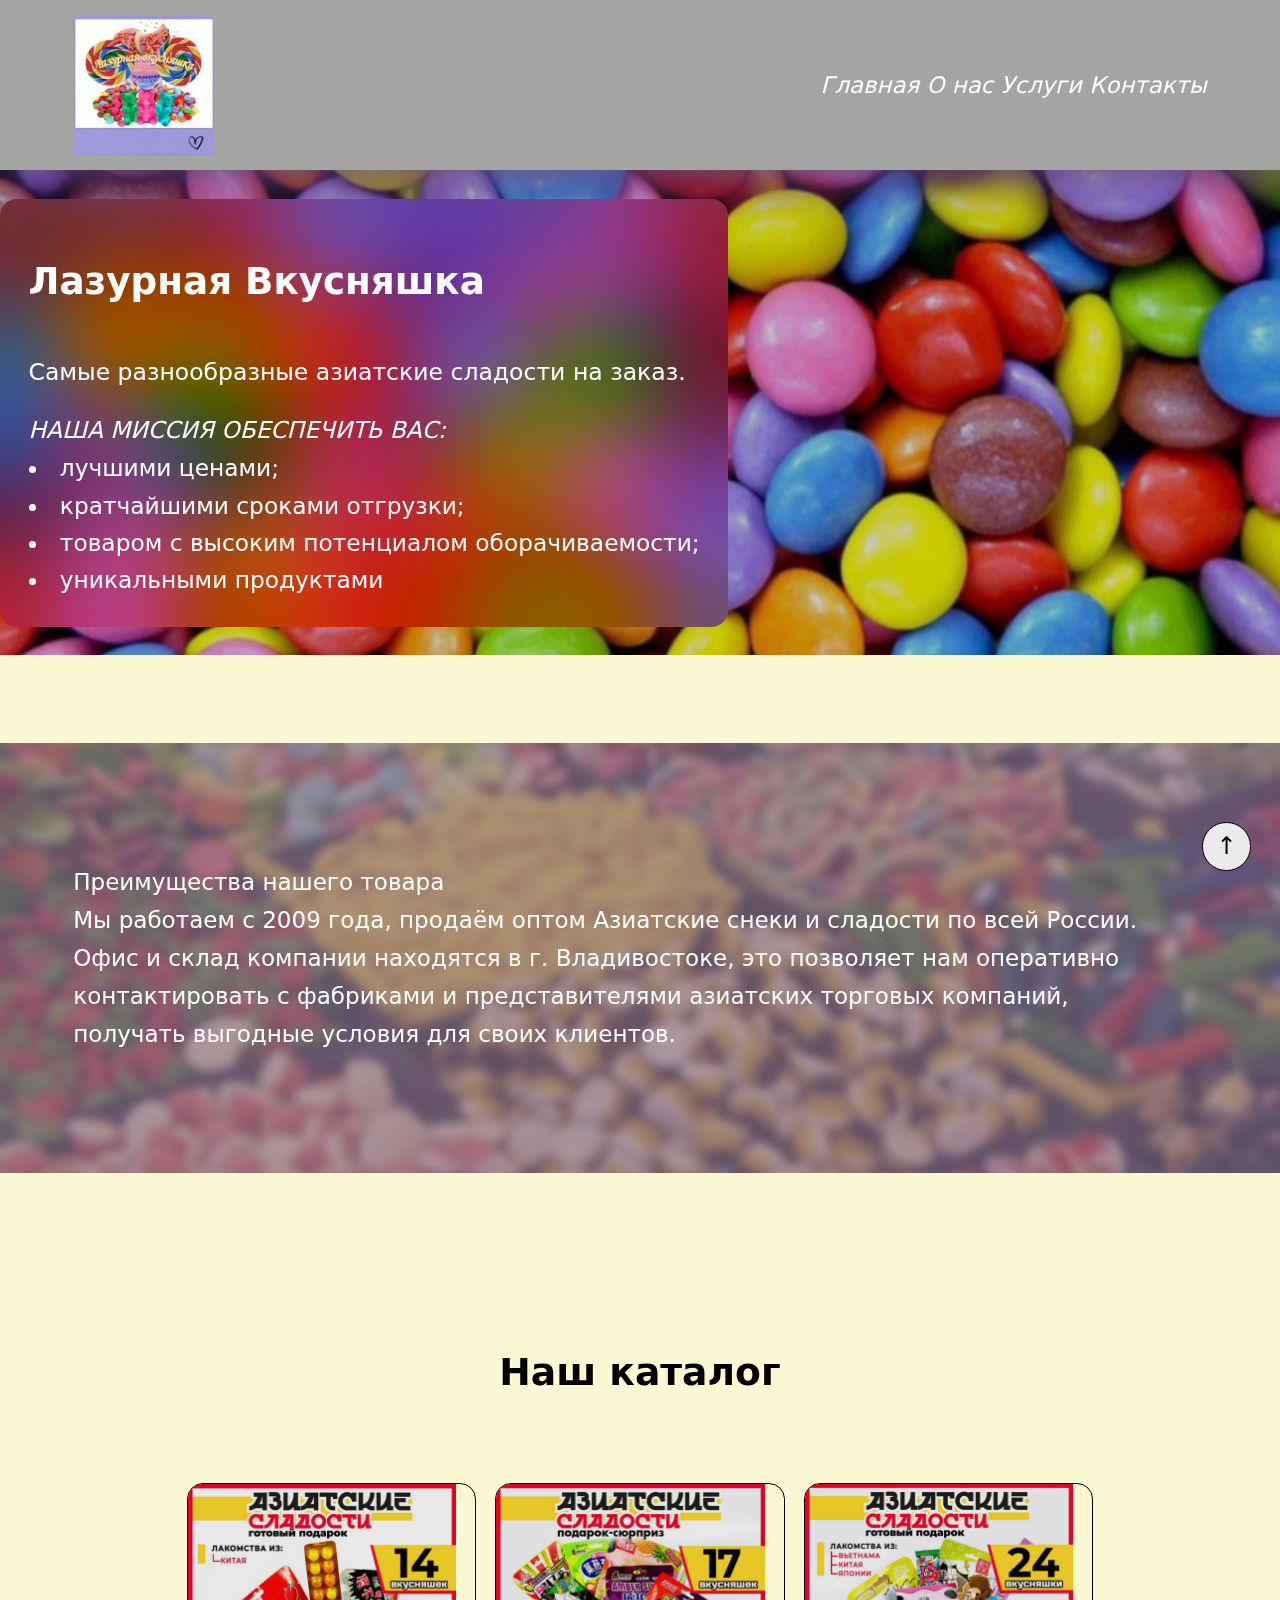
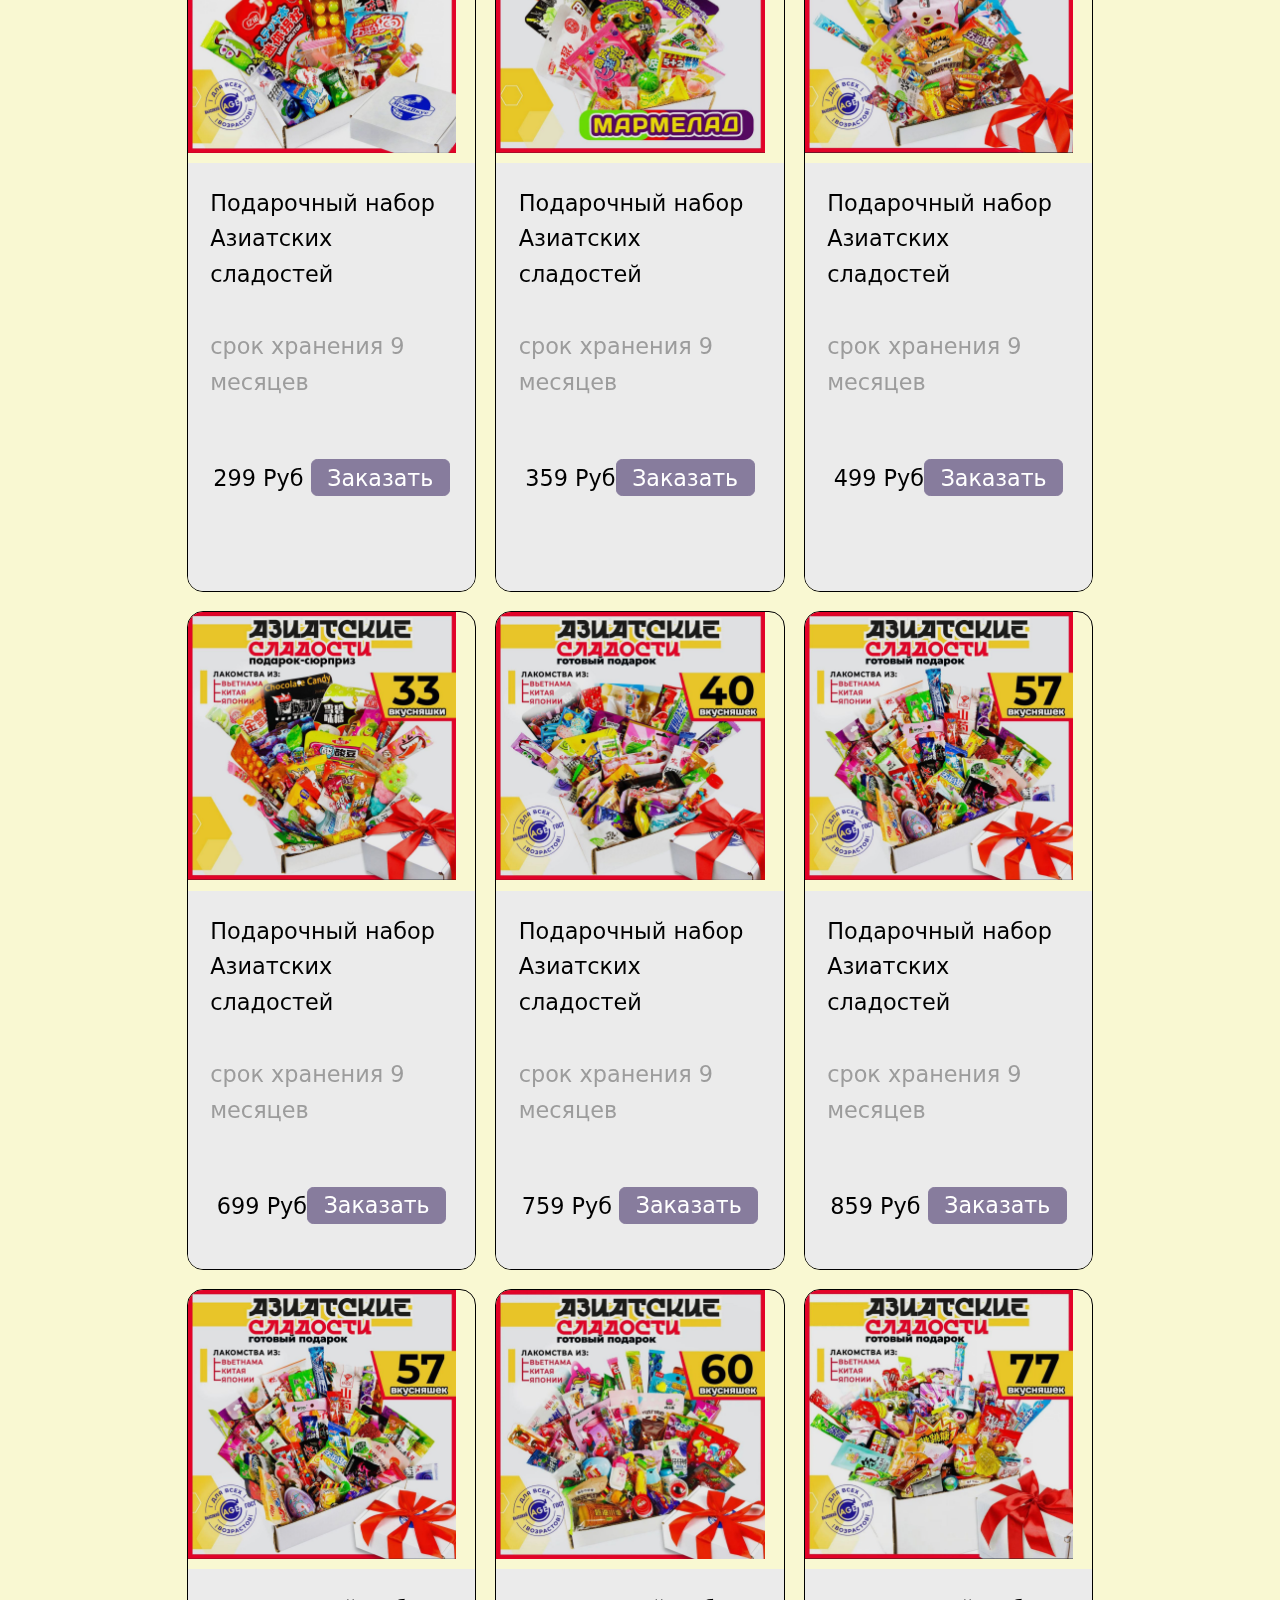
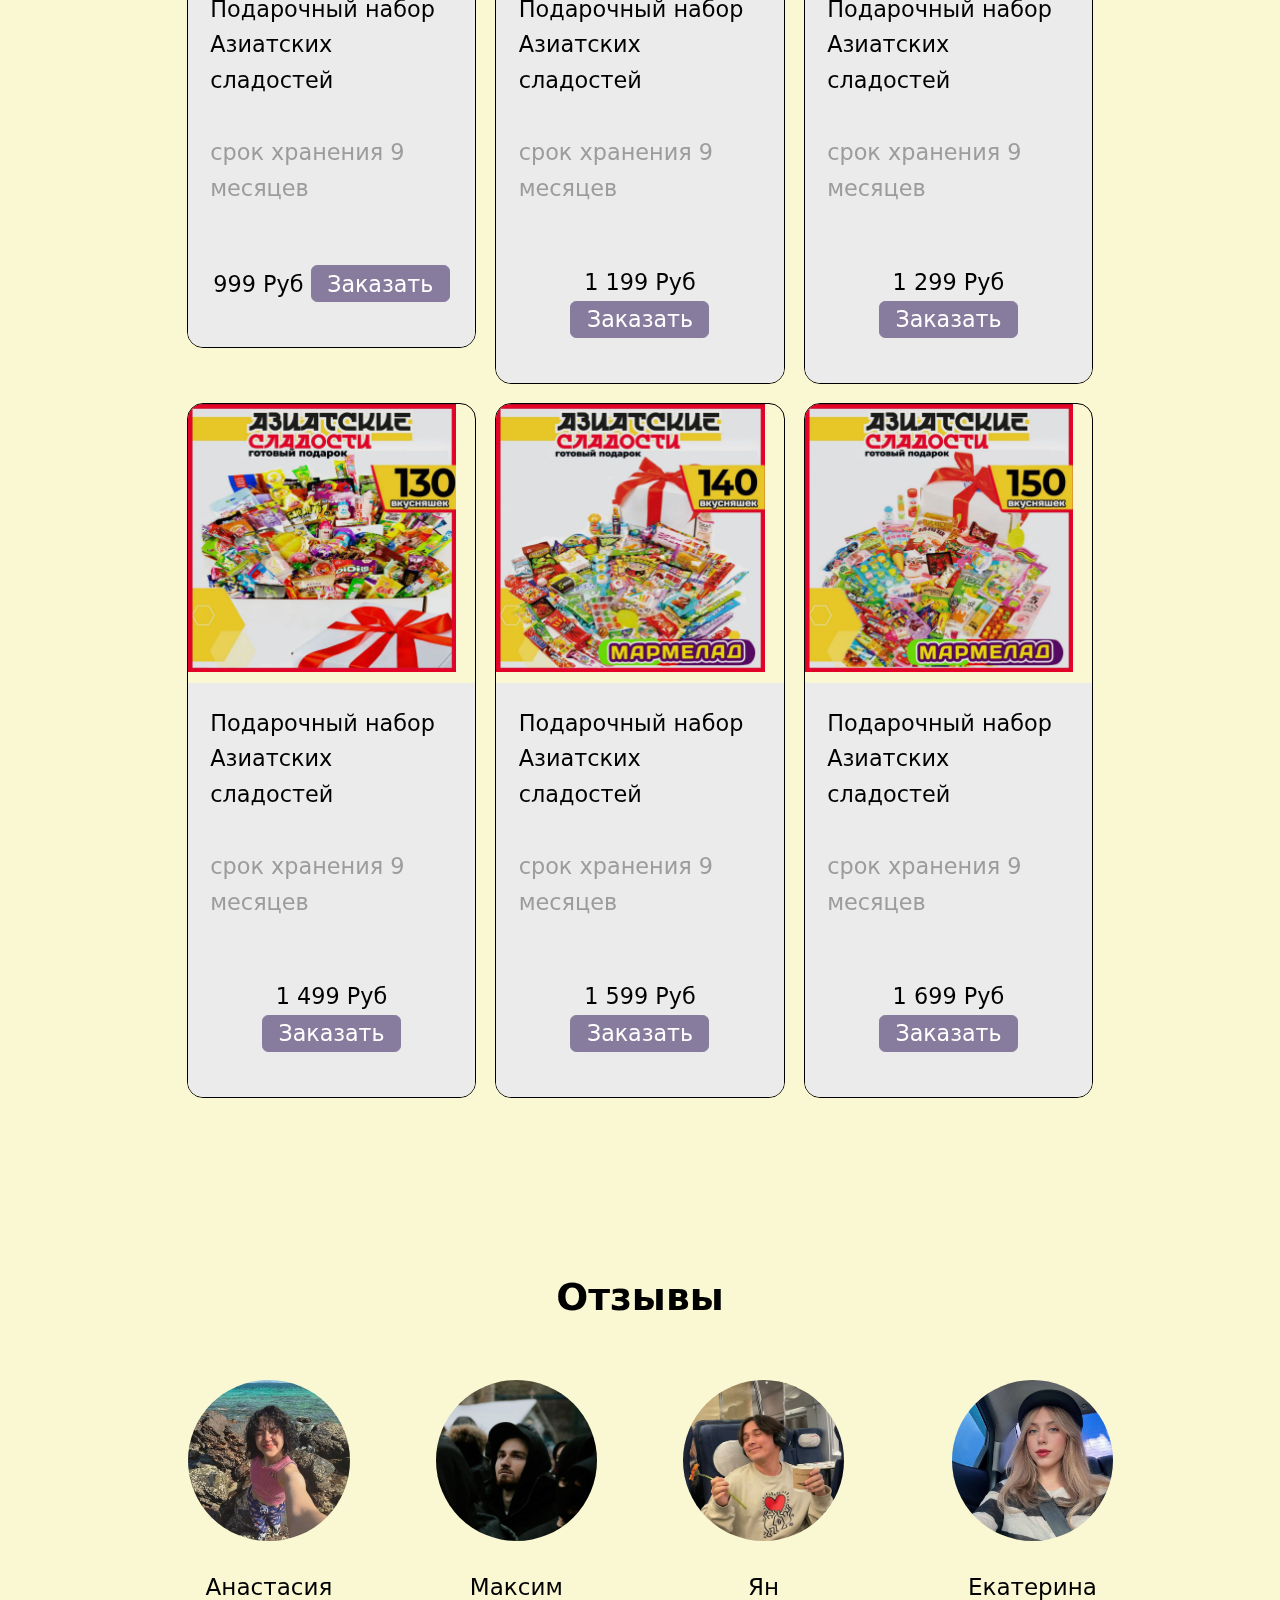
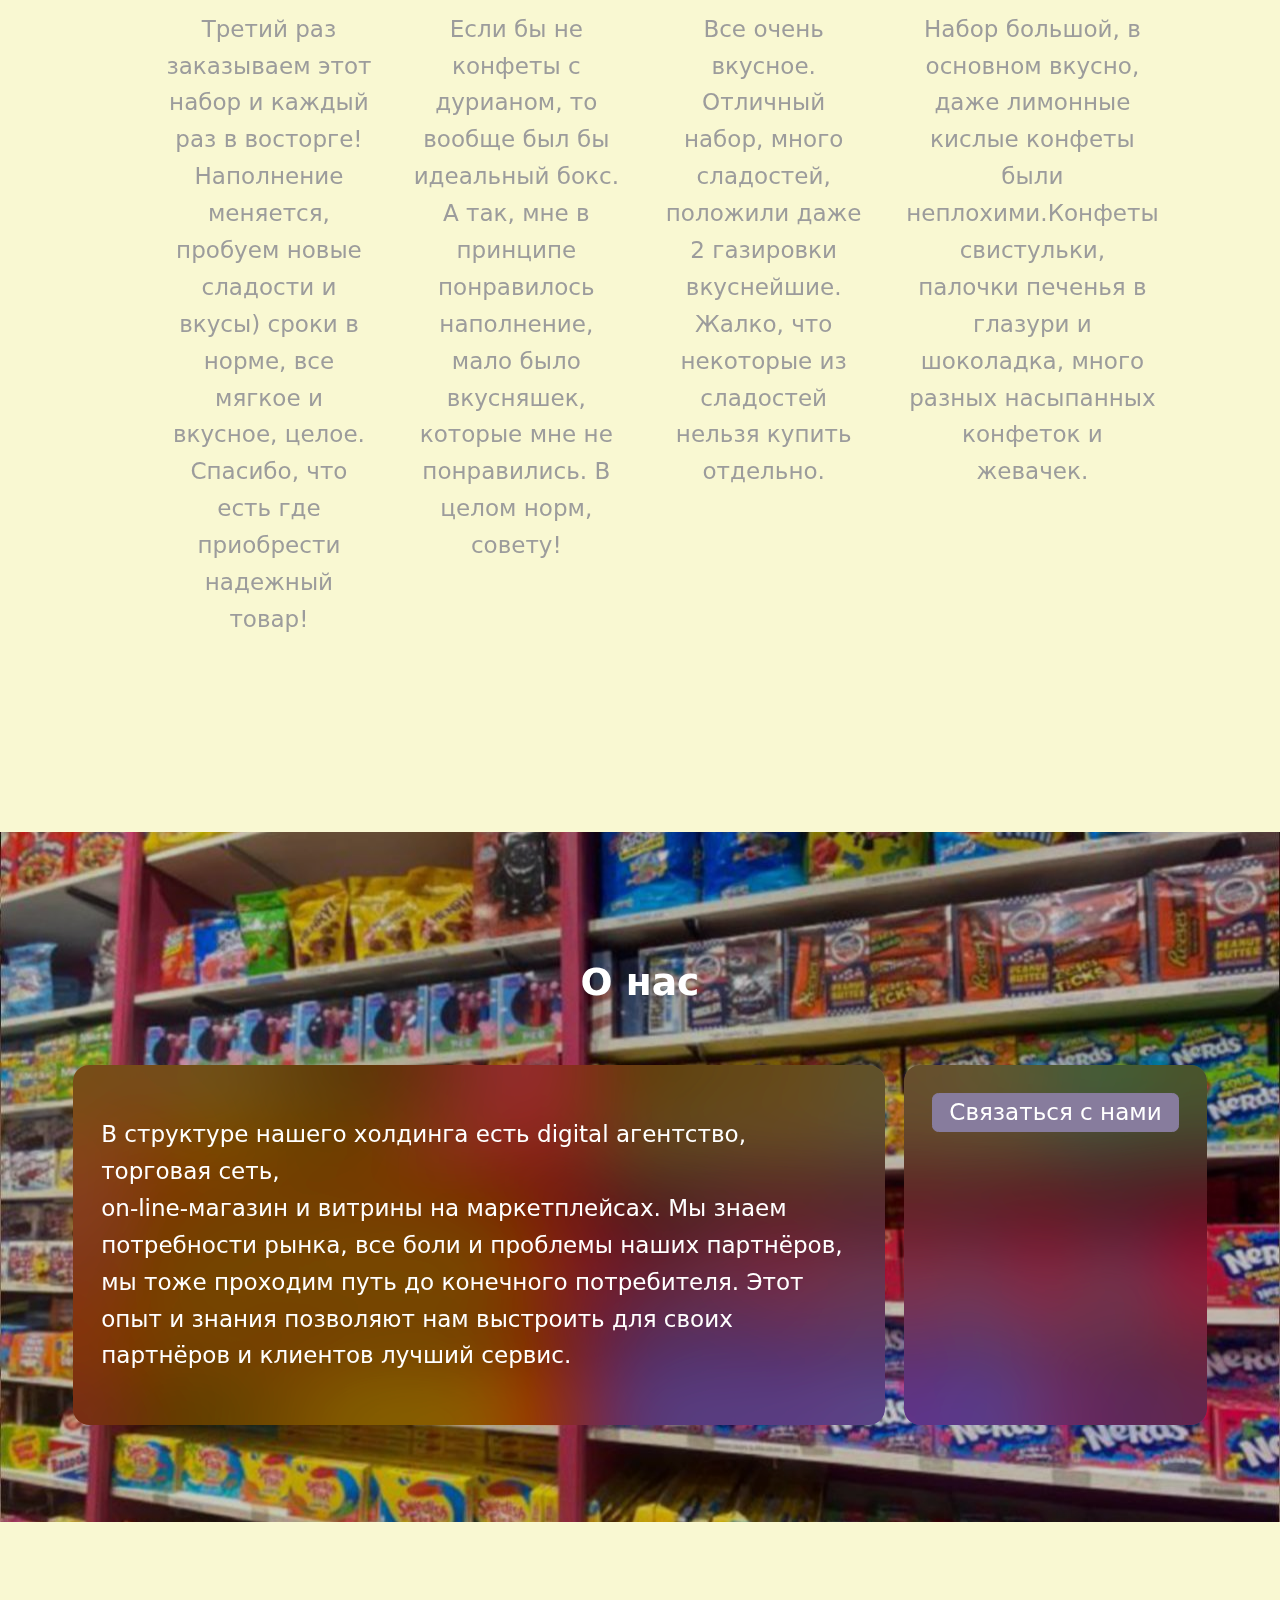
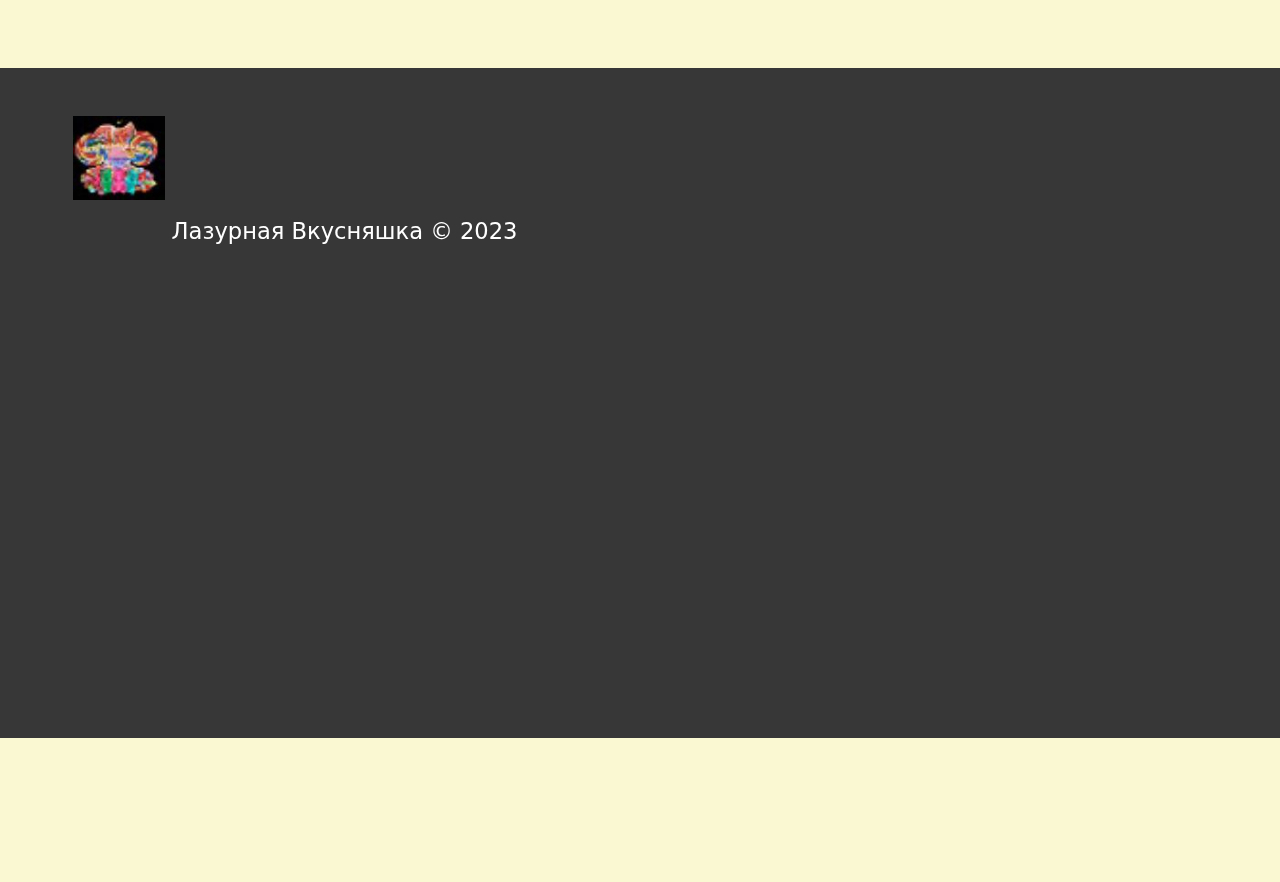
<file: index.html>
<!doctype html>
<html lang="ru">
<style>
.filterDiv {
  
  display: none;
}

.show {
  display: block;
}

.container {
  margin-top: 20px;
  overflow: hidden;
}

/* Style the buttons */
.btn {
  border: none;
  outline: none;
  padding: 12px 16px;
  background-color: #f1f1f1;
  cursor: pointer;
}

.btn:hover {
  background-color: #ddd;
}

.btn.active {
  background-color: #666;
  color: white;
}
</style>
<head>

	<meta charset="utf-8">
	<meta name="viewport" content="width=device-width, initial-scale=1.0">
	<meta name="description" content="Лазурная Вкусняшка">
	<link rel="stylesheet" href="css/меню(z).css">
	<link rel="stylesheet" href="css/медиа(y).css">
	<title>Лазурная Вкусняшка</title>
</head>
<body>
	<a href="#" class="anchor">&#8593</a>
	<nav class="nav">
	
	
		<div class="container">
		
			<div class="inline inline_between">
			
				
					<img src="IMG/лог2.png" ><font color="White"> <em><p alight="right"><a href="">Главная</a>  
					<a href="">О нас</a> <a href="">Услуги</a> <a href="">Контакты</a></font></em>
					
		
				</a>
			</div>
			
		</div>
		
	</nav>
	<header class="header bg-overlay" style="background-image: url('IMG/фон.jpg');">
		
					
					   <div class="text">
					   <article class="article article_bg bg-overlay" style="background-image: url('');">
						<h2><font color="#fff">Лазурная Вкусняшка</font></h2>
						  <font color="#fff">Самые разнообразные азиатские сладости на заказ.</font>
						  <font color="#fff"><em>НАША МИССИЯ ОБЕСПЕЧИТЬ ВАС:<br></em>
                                            <li>лучшими ценами;</li>
                                            <li>кратчайшими сроками отгрузки;</li>
                                            <li>товаром с высоким потенциалом оборачиваемости;</li>
                                            <li>уникальными продуктами</li></font>
						  </article>
						 
					  </div>

	</header>
	<br>
	<section class="section bg-overlay" style="background-image: url(IMG/фон2.jpg); overflow: visible;" id="about">
			<div class="container">
	<div class="section__content">
		<div class="about">
					
			
					
					   
					   
						
						  <p><font color="#fff" size +5>	Преимущества нашего товара <br>
							  Мы работаем с 2009 года, продаём оптом Азиатские снеки и сладости по всей России.

Офис и склад компании находятся в г. Владивостоке, это позволяет нам оперативно контактировать с фабриками и представителями азиатских торговых компаний, получать выгодные условия для своих клиентов.</font></p>
						
						 
					  	</div>
					</div>
</section>


		<section class="section" id="products">
			<div class="container">
				<div class="section__heading">
					<h2>Наш каталог</h2>
					
				</div>
				<div class="section__content">
					<div class="products">
						<div class="products__filter">
							<div class="inline">
								
							</div>
							<div class="section__line"></div>
						</div>
						<div class="products__list">
							<div class="filterDiv acum" >
							<div class="card" >
								<a href="file:tov/tv14.html"><img class="card__img" src="IMG/tv14.jpg" alt="Hoverboard"></a>
								<div class="card__content">
									<strong class="card__title">Подарочный набор Азиатских сладостей</strong>
									
									<p class="card__text text-muted">
										срок хранения 9 месяцев
									</p>
									<p align="center">299 Руб <a href="file:tov/dlakurs.html" class="btn btn_outline">Заказать</a></p>
									<br>
								</div>
							</div>
							</div>
							<div class="filterDiv acum" >
							<div class="card" >
								<a href="file:tov/tv17.html"><img class="card__img" src="IMG/tv17.jpg" alt="Hoverboard"></a>
								<div class="card__content">
									<strong class="card__title">Подарочный набор Азиатских сладостей
									</strong>
									
									<p class="card__text text-muted">
									
										срок хранения 9 месяцев
									</p>
									<p align="center">359 Руб<a href="file:tov/dlakurs.html" class="btn btn_outline">Заказать</a></p>
									<br>
								</div>
							</div>
							</div>
							<div class="filterDiv acum" >
							<div class="card" >
								<a href="file:tov/tv24.html"><img class="card__img" src="IMG/tv24.jpg" alt="Hoverboard"></a>
								<div class="card__content">
									<strong class="card__title">Подарочный набор Азиатских сладостей</strong>
									
									<p class="card__text text-muted">
									
										срок хранения 9 месяцев
									</p>
									<p align="center">499 Руб<a href="file:tov/dlakurs.html" class="btn btn_outline">Заказать</a></p>
									<br>
								</div>
							</div>
							</div>
							<div class="filterDiv robo" href="#">
							<div class="card" >
								<a href="file:tov/tv33.html"><img class="card__img" src="IMG/tv33.jpg" alt="Hoverboard"></a>
								<div class="card__content">
									<strong class="card__title">Подарочный набор Азиатских сладостей</strong>
									
									<p class="card__text text-muted">
									
										срок хранения 9 месяцев
									</p>
									<p align="center">699 Руб<a href="file:tov/dlakurs.html" class="btn btn_outline">Заказать</a></p>
								</div>
							</div>
							</div>
							<div class="filterDiv robo" href="#">
							<div class="card" >
								<a href="file:tov/tv40.html"><img class="card__img" src="IMG/tv40.jpg" alt="Hoverboard"></a>
								<div class="card__content">
									<strong class="card__title">Подарочный набор Азиатских сладостей</strong>
									
									<p class="card__text text-muted">
										
										срок хранения 9 месяцев
									</p>
									<p align="center">759 Руб <a href="file:tov/dlakurs.html" class="btn btn_outline">Заказать</a></p>
								</div>
							</div>
							</div>
							<div class="filterDiv robo" href="#">
							<div class="card" >
								<a href="file:tov/tv44.html"><img class="card__img" src="IMG/tv44.jpg" alt="Hoverboard"></a>
								<div class="card__content">
									<strong class="card__title">Подарочный набор Азиатских сладостей</strong>
									
									<p class="card__text text-muted">
										
										срок хранения 9 месяцев
									</p>
									<p align="center">859 Руб <a href="file:tov/dlakurs.html" class="btn btn_outline">Заказать</a></p>
								</div>
							</div>
							</div>
							<div class="filterDiv robo" href="#">
							<div class="card" >
							<a href="file:tov/tv57.html">	<img class="card__img" src="IMG/tv57.jpg" alt="Hoverboard"></a>
								<div class="card__content">
									<strong class="card__title">Подарочный набор Азиатских сладостей</strong>
									
									<p class="card__text text-muted">
										
										срок хранения 9 месяцев
									</p>
									<p align="center">999 Руб <a href="file=tov/dlakurs.html" class="btn btn_outline">Заказать</a></p>
								
								</div>
							</div>
							</div>
							<div class="filterDiv robo" href="#">
							<div class="card" >
								<a href="file:tov/tv60.html"><img class="card__img" src="IMG/tv60.jpg" alt="Hoverboard"></a>
								<div class="card__content">
									<strong class="card__title">Подарочный набор Азиатских сладостей</strong>
									
									<p class="card__text text-muted">
										срок хранения 9 месяцев
									</p>
									<p align="center">1 199 Руб <a href="file:tov/dlakurs.html" class="btn btn_outline">Заказать</a></p>
								</div>
							</div>
							</div>
							<div class="filterDiv voda" href="#">
							<div class="card" >
							<a href="file:tov/tv77.htmll">	<img class="card__img" src="IMG/tv77.jpg" alt="Hoverboard"></a>
								<div class="card__content">
									<strong class="card__title">Подарочный набор Азиатских сладостей</strong>
									
									<p class="card__text text-muted">
										срок хранения 9 месяцев
									</p>
									<p align="center">1 299 Руб <a href="file:tov/dlakurs.html" class="btn btn_outline">Заказать</a></p>
								</div>
							</div>
							</div>
							<div class="filterDiv voda" href="#">
							<div class="card" >
								<a href="file:tov/tv130.html"><img class="card__img" src="IMG/tv130.jpg" width="160" alt="Hoverboard"></a>
								<div class="card__content">
									<strong class="card__title">Подарочный набор Азиатских сладостей</strong>
									
									<p class="card__text text-muted">
										срок хранения 9 месяцев
									</p>
									<p align="center">1 499 Руб <a href="file:tov/dlakurs.html" class="btn btn_outline">Заказать</a></p>
								</div>
							</div>
							</div>
							<div class="filterDiv acum voda" href="#">
							<div class="card" >
								<a href="file:tov/tv140.html"><img class="card__img" src="IMG/tv140.jpg" alt="Hoverboard"></a>
								<div class="card__content">
									<strong class="card__title">Подарочный набор Азиатских сладостей</strong>
									
									<p class="card__text text-muted">
										срок хранения 9 месяцев
									</p>
									<p align="center">1 599 Руб <a href="file:tov/dlakurs.html" class="btn btn_outline">Заказать</a></p>
								</div>
							</div>
							</div>
							<div class="filterDiv acum voda" href="#">
							<div class="card" >
								<a href="file:tov/tv150.html"><img class="card__img" src="IMG/tv150.jpg" alt="Hoverboard"></a>
								
								<div class="card__content">
									<strong class="card__title">Подарочный набор Азиатских сладостей</strong>
									
									<p class="card__text text-muted">
										срок хранения 9 месяцев
									</p>
									<p align="center">1 699 Руб <a href="file:tov/dlakurs.html" class="btn btn_outline">Заказать</a></p>
								</div>
							</div>
							</div>
							
							
							</div>
							</div>
							
								</div>
							</div>
						</div>
					</div>
				</div>
			</div>
		</section>
		
		<section class="section" id="consultants">
			<div class="container">
				<div class="section__heading">
					<h2>Отзывы</h2>
					
				</div>
				<div class="section__content">
					<div class="section__line"></div>
					<div class="consultants">
						<div class="person">
							<img src="IMG/настя.jpg" alt="" class="person__img">
							<strong class="person__name">Анастасия</strong>
							<span class="text-muted">Третий раз заказываем этот набор и каждый раз в восторге! Наполнение меняется, пробуем новые сладости и вкусы) сроки в норме, все мягкое и вкусное, целое. Спасибо, что есть где приобрести надежный товар!</span>
						</div>
						<div class="person">
							<img src="IMG/макс.jpg" alt="" class="person__img">
							<strong class="person__name">Максим</strong>
							<span class="text-muted">Если бы не конфеты с дурианом, то вообще был бы идеальный бокс. А так, мне в принципе понравилось наполнение, мало было вкусняшек, которые мне не понравились. В целом норм, совету!</span>
						</div>
						<div class="person">
							<img src="IMG/ян.jpg" alt="" class="person__img">
							<strong class="person__name">Ян</strong>
							<span class="text-muted">Все очень вкусное. Отличный набор, много сладостей, положили даже 2 газировки вкуснейшие. Жалко, что некоторые из сладостей нельзя купить отдельно.</span>
						</div>
						<div class="person">
							<img src="IMG/катя.jpg" alt="" class="person__img">
							<strong class="person__name">Екатерина</strong>
							<span class="text-muted">Набор большой, в основном вкусно, даже лимонные кислые конфеты были неплохими.Конфеты свистульки, палочки печенья в глазури и шоколадка, много разных насыпанных конфеток и жевачек.</span>
						</div>
					</div>
				</div>
			</div>
		</section>



		
		



		<section class="section bg-overlay" style="background-image: url(IMG/фон3.jpg); overflow: visible;" id="about">
			<div class="container">
				<div class="section__heading">
					
					<h2>О нас</h2>
					
				</div>
				<div class="section__content">
					<div class="about">
						<article class="article article_bg bg-overlay" style="background-image: url('');">
							
							<p>
				    В структуре нашего холдинга есть digital агентство, торговая сеть,<br> on-line-магазин и витрины на маркетплейсах. Мы знаем потребности рынка, все боли и проблемы наших партнёров, мы тоже проходим путь до конечного потребителя. Этот опыт и знания позволяют нам выстроить для своих партнёров и клиентов лучший сервис.
							</p>
						</article>
						<article class="article article_bg bg-overlay" style="background-image: url('');">
							
								<button class="btn btn_outline">Связаться с нами</button>
							
								
								</article>
						</div>
					</div>
				</div>
			</div>
		</section>
	</main>
	<footer class="footer">
		<div class="container">
			<div class="footer__content">
			
				<div class="inline inline_between">
					<div class="inline" id="footer-info">
						<class="logo" aria-label="Logo">
					<img src="IMG/лог.jpg"align="left"> <br> 
					<br>
						
						<center><p class="footer__copyright">Лазурная Вкусняшка © 2023</p>
						<iframe src="https://www.google.com/maps/embed?pb=!1m18!1m12!1m3!1d2304.5700604779954!2d20.52944207722942!3d54.71718697271853!2m3!1f0!2f0!3f0!3m2!1i1024!2i768!4f13.1!3m3!1m2!1s0x46e31675329872f9%3A0x3db491b7f3512ea3!2z0YPQuy4g0JvQuNGC0L7QstGB0LrQuNC5INCS0LDQuywgMzgsINC_0L7QtNGK0LXQt9C0IDYsINCa0LDQu9C40L3QuNC90LPRgNCw0LQsINCa0LDQu9C40L3QuNC90LPRgNCw0LTRgdC60LDRjyDQvtCx0LsuLCAyMzYwMzg!5e0!3m2!1sru!2sru!4v1715771138483!5m2!1sru!2sru" width="600" height="450" style="border:0;" allowfullscreen="" loading="lazy" referrerpolicy="no-referrer-when-downgrade"></iframe></center>
					</div>
					
				</div>
				
			</div>
		</div>
	</footer>
	<script>
filterSelection("all")
function filterSelection(c) {
  var x, i;
  x = document.getElementsByClassName("filterDiv");
  if (c == "all") c = "";
  for (i = 0; i < x.length; i++) {
    w3RemoveClass(x[i], "show");
    if (x[i].className.indexOf(c) > -1) w3AddClass(x[i], "show");
  }
}

function w3AddClass(element, name) {
  var i, arr1, arr2;
  arr1 = element.className.split(" ");
  arr2 = name.split(" ");
  for (i = 0; i < arr2.length; i++) {
    if (arr1.indexOf(arr2[i]) == -1) {element.className += " " + arr2[i];}
  }
}

function w3RemoveClass(element, name) {
  var i, arr1, arr2;
  arr1 = element.className.split(" ");
  arr2 = name.split(" ");
  for (i = 0; i < arr2.length; i++) {
    while (arr1.indexOf(arr2[i]) > -1) {
      arr1.splice(arr1.indexOf(arr2[i]), 1);     
    }
  }
  element.className = arr1.join(" ");
}

// Add active class to the current button (highlight it)
var btnContainer = document.getElementById("myBtnContainer");
var btns = btnContainer.getElementsByClassName("btn");
for (var i = 0; i < btns.length; i++) {
  btns[i].addEventListener("click", function(){
    var current = document.getElementsByClassName("active");
    current[0].className = current[0].className.replace(" active", "");
    this.className += " active";
  });
}
</script>
</body>
</html>
</file>
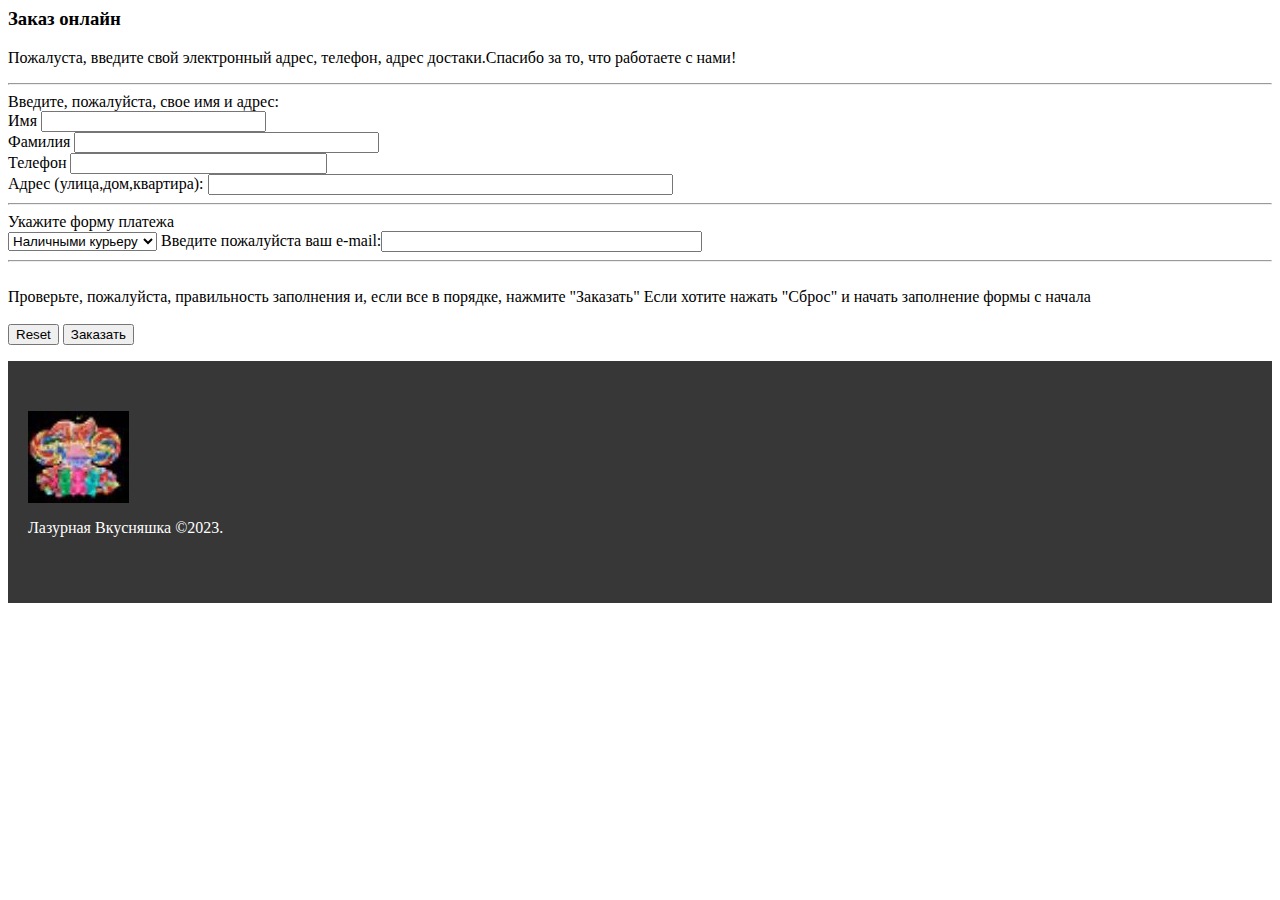
<file: tov/dlakurs.html>
<html>
<head>
<link rel="stylesheet" href="css/main2.css">
	
<title>Заказ</title>
</head>
<body bgcolor="white">
<font face="Times New Roman" >

	
<h3>Заказ онлайн</h3>
<p>Пожалуста, введите свой электронный адрес, телефон, адрес достаки.Спасибо за то, что работаете с нами!</p>
 <form method="post" action="http://www.pupshop.com/cgi/order">
 <hr>
 Введите, пожалуйста, свое имя и адрес:<br>
 Имя <input type="TEXT" name="first" size="25" maxlength="24"><br>
 Фамилия <input type="TEXT" name="last" size="35" maxlength="34"><br>
 Телефон <input type="TEXT" name="phone" size="29" maxlength="28"><br>
 Адрес (улица,дом,квартира): <input type="TEXT" name="address" size="55" maxlength="54"><br>

 

 <hr>
 Укажите форму платежа<br>
 <select name="pay">
 <option selected value="cash"> Наличными курьеру
 <option value="bank"> Банковский перевод
 <option value="post"> Почтовый перевод
 <option value="wmoney"> Webmoney
 </select>
 Введите пожалуйста ваш e-mail:<input type="TEXT" name="email" size="37" maxlength="36"><br>
 <hr>
 <br>
 Проверьте, пожалуйста, правильность заполнения и, если все в порядке, нажмите "Заказать" Если хотите нажать "Сброс" и начать заполнение формы с начала <br>
 <br>
 <input type="reset">
 <input type="submit" value="Заказать">
 </form>
 <footer class="footer">
		<div class="container">
			<div class="footer__content">
				<div class="inline inline_between">
					<div class="inline" id="footer-info">
						<class="logo" aria-label="Logo">
					<img src="IMG/лог.jpg">
						
						<p class="footer__copyright">Лазурная Вкусняшка  ©2023.</p>
						
					</div>
				</div>
			</div>
		</div>
	</footer>
 </body>
 </html>
</file>
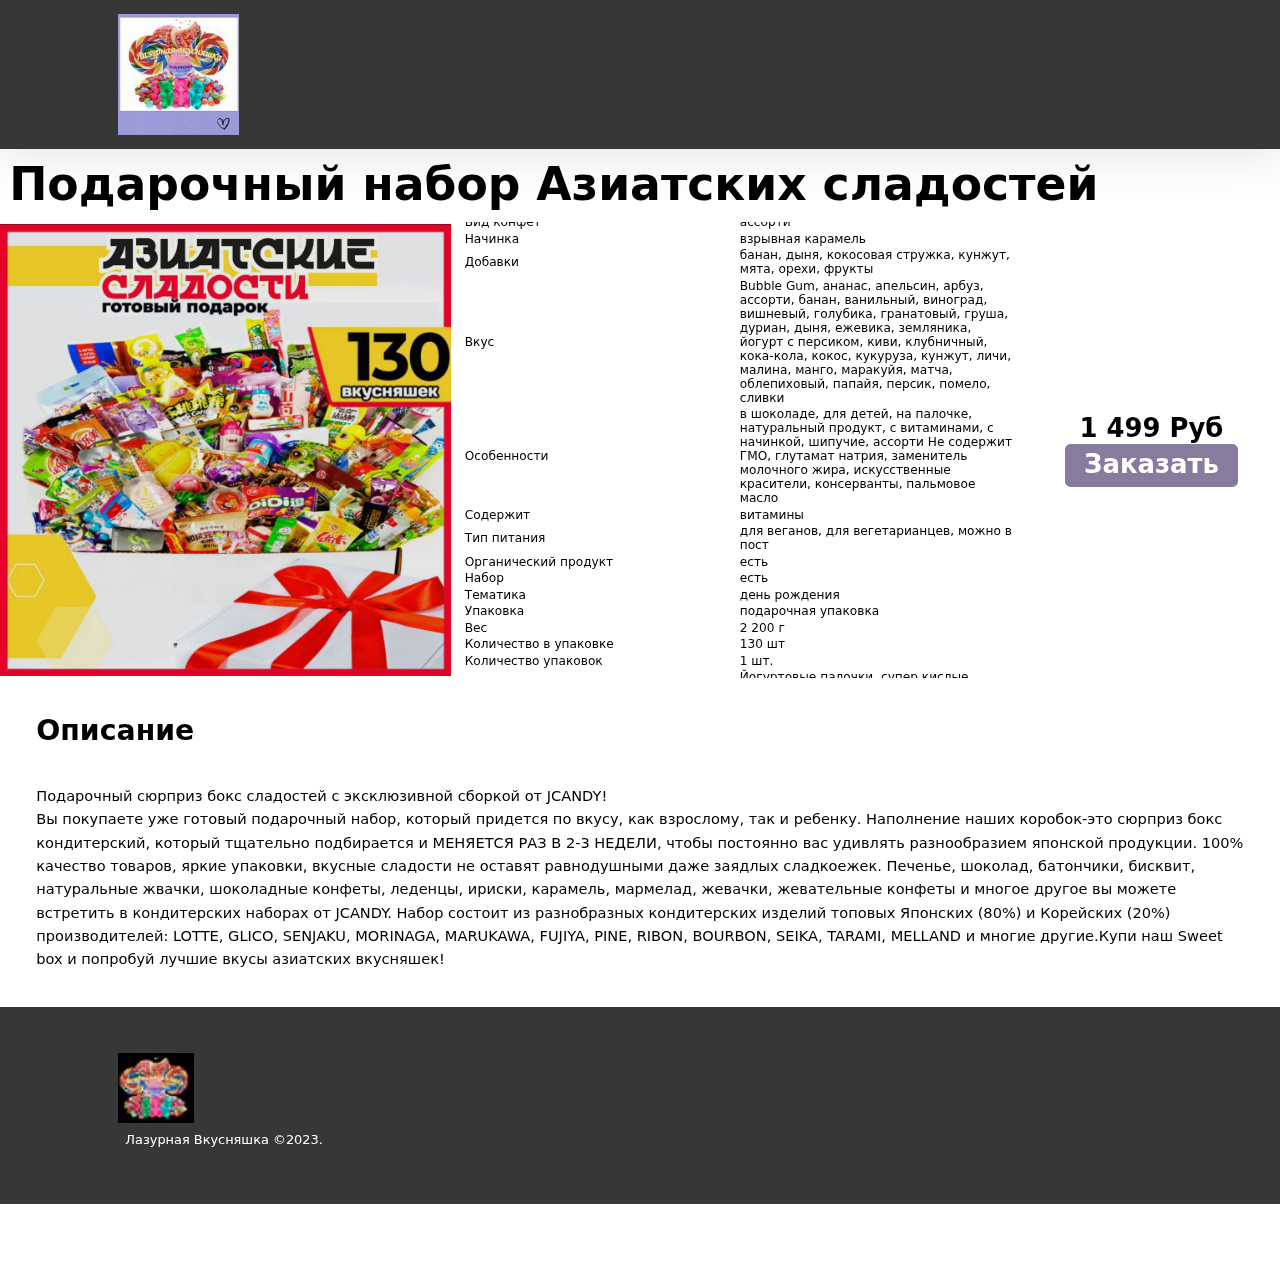
<file: tov/tv130.html>
<html lang="ru">
<head>

	<meta charset="utf-8">
	<meta name="viewport" content="width=device-width, initial-scale=1.0">
	<meta name="description" content="Азиатские сладости">
	<link rel="stylesheet" href="css/main3.css">
	<link rel="stylesheet" href="css/media.css">
	<title>Лазурная Вкусняшка</title>
</head>
<body>

	<nav class="nav">
		<div class="container">
			<div class="inline inline_between">
				<class="logo" aria-label="Logo">
					<img src="IMG/лог2.png">
				</a>
			</div>
		</div>
	</nav>
	<h1 _ngcontent-serverapp-c264="" itemprop="name" class="title">Подарочный набор Азиатских сладостей</h1>
	<header class="header bg-overlay">
	<img src="IMG/tv130.jpg" width="640" height="510" align="left">
		<div class="container">
		
			<div class="header__content">
			
		 Характеристики:

<table width="100%"><tr><td width="50%">Срок хранения</td>
<td>9 месяцев</td></tr>


<tr><td>Страна</td>
                <td>     Япония</td></tr>
<tr><td>Бренд</td>
                <td>     МираВкус</td></tr>
<tr><td>Тип</td>
	<td>				полезные сладости</td></tr>
<tr><td>Вид конфет</td>
	<td>ассорти</td></tr>
<tr><td>Начинка</td>
	<td>взрывная карамель</td></tr>
<tr><td>Добавки</td>
	<td>банан, дыня, кокосовая стружка, кунжут, мята, орехи, фрукты</td></tr>
<tr><td>Вкус</td>
	<td>Bubble Gum, ананас, апельсин, арбуз, ассорти, банан,
	ванильный, виноград, вишневый, голубика, гранатовый, 
	груша, дуриан, дыня, ежевика, земляника, йогурт с персиком,
	киви, клубничный, кока-кола, кокос, кукуруза, кунжут, личи,
	малина, манго, маракуйя, матча, облепиховый, папайя, персик, 
	помело, сливки</td></tr>
<tr><td>Особенности</td>
	<td>в шоколаде, для детей, на палочке, натуральный продукт, 
	    с витаминами, с начинкой, шипучие, ассорти
        Не содержит ГМО, глутамат натрия, заменитель молочного жира,
        искусственные красители, консерванты, пальмовое масло</td></tr>
<tr><td>Содержит</td>
	<td>витамины</td></tr>
<tr><td>Тип питания</td>
	<td>для веганов, для вегетарианцев, можно в пост</td></tr>
<tr><td>Органический продукт</td>
	<td>есть</td></tr>
<tr><td>Набор</td>
	<td>есть</td></tr>
<tr><td>Тематика</td>
	<td>день рождения</td></tr>
<tr><td>Упаковка</td>
	<td>подарочная упаковка</td></tr>
<tr><td>Вес</td>
	<td>2 200 г</td></tr>
<tr><td>Количество в упаковке</td>
	<td>130 шт</td></tr>
<tr><td>Количество упаковок</td>
	<td>1 шт.</td></tr>
<tr><td>Состав и энергетическая ценность</td>
<td>	Йогуртовые палочки, супер кислые конфеты, леденцы на палочке,
 мармеладные конфеты, маршмеллоу с начинкой, с мармеладом, жвачки, 
 жевательные конфеты с мармеладной начинкой, молочные жевательные конфеты,
 конфета ореховая "фисташка", фруктовое драже, моти</td></tr></p>
	</table>

						</div>
					</div>
					
					   <div class="text">
					   <article class="article article_bg bg-overlay" style="background-image: url('');">
						<h2><p align="center"><font color="black">1 499 Руб</font><a href="file:dlakurs.html" class="btn btn_outline">Заказать</a></p></h2>
						
						  </article>
					  </div>

	</header>
	

							
<article class="article article_bg bg-overlay" style="background-image: url('');">
							<h2><font color="black">Описание</font></h2>
							<p><font color="black">
	Подарочный сюрприз бокс сладостей с эксклюзивной сборкой от JCANDY!

<br>Вы покупаете уже готовый подарочный набор, который придется по вкусу, как взрослому, так и ребенку. Наполнение наших коробок-это сюрприз бокс кондитерский, который тщательно подбирается и МЕНЯЕТСЯ РАЗ В 2-3 НЕДЕЛИ, чтобы постоянно вас удивлять разнообразием японской продукции.
100% качество товаров, яркие упаковки, вкусные сладости не оставят равнодушными даже заядлых сладкоежек. Печенье, шоколад, батончики, бисквит, натуральные жвачки, шоколадные конфеты, леденцы, ириски, карамель, мармелад, жевачки, жевательные конфеты и многое другое вы можете встретить в кондитерских наборах от JCANDY. Набор состоит из разнобразных кондитерских изделий топовых Японских (80%) и Корейских (20%) производителей: LOTTE, GLICO, SENJAKU, MORINAGA, MARUKAWA, FUJIYA, PINE, RIBON, BOURBON, SEIKA, TARAMI, MELLAND и многие другие.Купи наш Sweet box и попробуй лучшие вкусы азиатских вкусняшек!
							</font></p>
						</article>
						<footer class="footer">
		<div class="container">
			<div class="footer__content">
				<div class="inline inline_between">
					<div class="inline" id="footer-info">
						<class="logo" aria-label="Logo">
					<img src="IMG/лог.jpg">
						
						<p class="footer__copyright">Лазурная Вкусняшка  ©2023.</p>
						
					</div>
				</div>
			</div>
		</div>
	</footer>
	</body>
	</html>
</file>
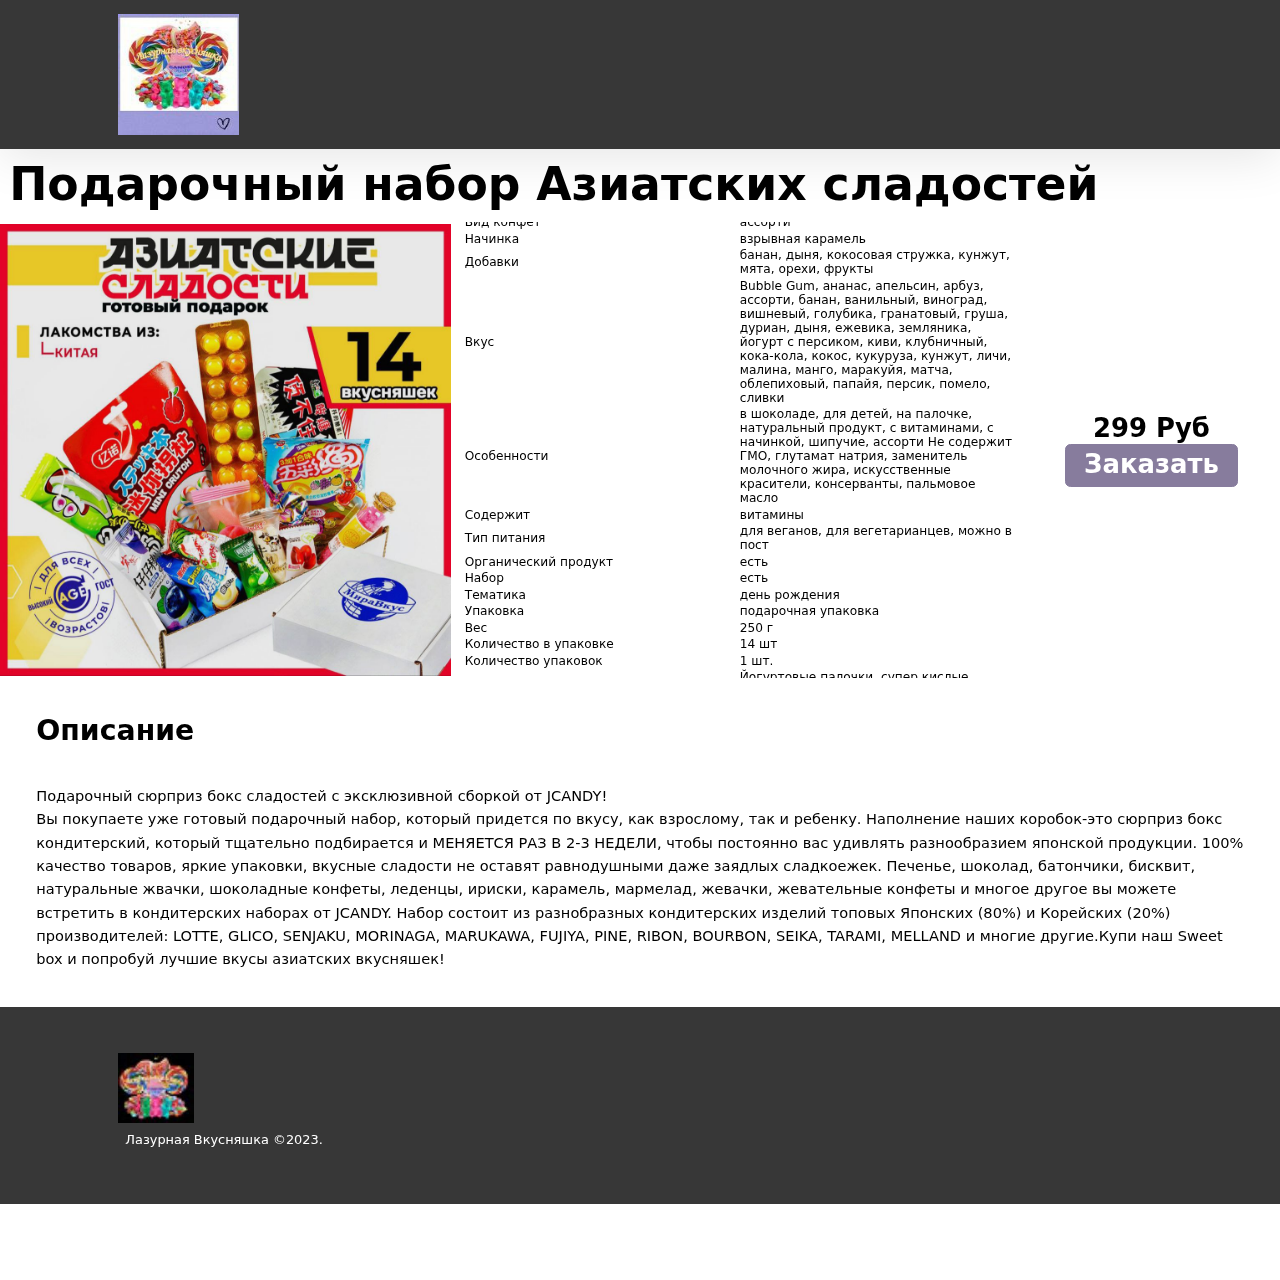
<file: tov/tv14.html>
<html lang="ru">
<head>

	<meta charset="utf-8">
	<meta name="viewport" content="width=device-width, initial-scale=1.0">
	<meta name="description" content="Азиатские сладости">
	<link rel="stylesheet" href="css/main3.css">
	<link rel="stylesheet" href="css/media.css">
	<title>Лазурная Вкусняшка</title>
</head>
<body>

	<nav class="nav">
		<div class="container">
			<div class="inline inline_between">
				<class="logo" aria-label="Logo">
					<img src="IMG/лог2.png">
				</a>
			</div>
		</div>
	</nav>
	<h1 _ngcontent-serverapp-c264="" itemprop="name" class="title">Подарочный набор Азиатских сладостей</h1>
	<header class="header bg-overlay">
	<img src="IMG/tv14.jpg" width="640" height="510" align="left">
		<div class="container">
		
			<div class="header__content">
			
		 Характеристики:

<table width="100%"><tr><td width="50%">Срок хранения</td>
<td>9 месяцев</td></tr>


<tr><td>Страна</td>
                <td>     Япония</td></tr>
<tr><td>Бренд</td>
                <td>     МираВкус</td></tr>
<tr><td>Тип</td>
	<td>				полезные сладости</td></tr>
<tr><td>Вид конфет</td>
	<td>ассорти</td></tr>
<tr><td>Начинка</td>
	<td>взрывная карамель</td></tr>
<tr><td>Добавки</td>
	<td>банан, дыня, кокосовая стружка, кунжут, мята, орехи, фрукты</td></tr>
<tr><td>Вкус</td>
	<td>Bubble Gum, ананас, апельсин, арбуз, ассорти, банан,
	ванильный, виноград, вишневый, голубика, гранатовый, 
	груша, дуриан, дыня, ежевика, земляника, йогурт с персиком,
	киви, клубничный, кока-кола, кокос, кукуруза, кунжут, личи,
	малина, манго, маракуйя, матча, облепиховый, папайя, персик, 
	помело, сливки</td></tr>
<tr><td>Особенности</td>
	<td>в шоколаде, для детей, на палочке, натуральный продукт, 
	    с витаминами, с начинкой, шипучие, ассорти
        Не содержит ГМО, глутамат натрия, заменитель молочного жира,
        искусственные красители, консерванты, пальмовое масло</td></tr>
<tr><td>Содержит</td>
	<td>витамины</td></tr>
<tr><td>Тип питания</td>
	<td>для веганов, для вегетарианцев, можно в пост</td></tr>
<tr><td>Органический продукт</td>
	<td>есть</td></tr>
<tr><td>Набор</td>
	<td>есть</td></tr>
<tr><td>Тематика</td>
	<td>день рождения</td></tr>
<tr><td>Упаковка</td>
	<td>подарочная упаковка</td></tr>
<tr><td>Вес</td>
	<td>250 г</td></tr>
<tr><td>Количество в упаковке</td>
	<td>14 шт</td></tr>
<tr><td>Количество упаковок</td>
	<td>1 шт.</td></tr>
<tr><td>Состав и энергетическая ценность</td>
<td>	Йогуртовые палочки, супер кислые конфеты, леденцы на палочке,
 мармеладные конфеты, маршмеллоу с начинкой, с мармеладом, жвачки, 
 жевательные конфеты с мармеладной начинкой, молочные жевательные конфеты,
 конфета ореховая "фисташка", фруктовое драже, моти</td></tr></p>
	</table>

						</div>
					</div>
					
					   <div class="text">
					   <article class="article article_bg bg-overlay" style="background-image: url('');">
						<h2><p align="center"><font color="black">299 Руб</font><a href="file:dlakurs.html" class="btn btn_outline">Заказать</a></p></h2>
						
						  </article>
					  </div>

	</header>
	

							
<article class="article article_bg bg-overlay" style="background-image: url('');">
							<h2><font color="black">Описание</font></h2>
							<p><font color="black">
	Подарочный сюрприз бокс сладостей с эксклюзивной сборкой от JCANDY!

<br>Вы покупаете уже готовый подарочный набор, который придется по вкусу, как взрослому, так и ребенку. Наполнение наших коробок-это сюрприз бокс кондитерский, который тщательно подбирается и МЕНЯЕТСЯ РАЗ В 2-3 НЕДЕЛИ, чтобы постоянно вас удивлять разнообразием японской продукции.
100% качество товаров, яркие упаковки, вкусные сладости не оставят равнодушными даже заядлых сладкоежек. Печенье, шоколад, батончики, бисквит, натуральные жвачки, шоколадные конфеты, леденцы, ириски, карамель, мармелад, жевачки, жевательные конфеты и многое другое вы можете встретить в кондитерских наборах от JCANDY. Набор состоит из разнобразных кондитерских изделий топовых Японских (80%) и Корейских (20%) производителей: LOTTE, GLICO, SENJAKU, MORINAGA, MARUKAWA, FUJIYA, PINE, RIBON, BOURBON, SEIKA, TARAMI, MELLAND и многие другие.Купи наш Sweet box и попробуй лучшие вкусы азиатских вкусняшек!
							</font></p>
						</article>
						<footer class="footer">
		<div class="container">
			<div class="footer__content">
				<div class="inline inline_between">
					<div class="inline" id="footer-info">
						<class="logo" aria-label="Logo">
					<img src="IMG/лог.jpg">
						
						<p class="footer__copyright">Лазурная Вкусняшка  ©2023.</p>
						
					</div>
				</div>
			</div>
		</div>
	</footer>
	</body>
	</html>
</file>
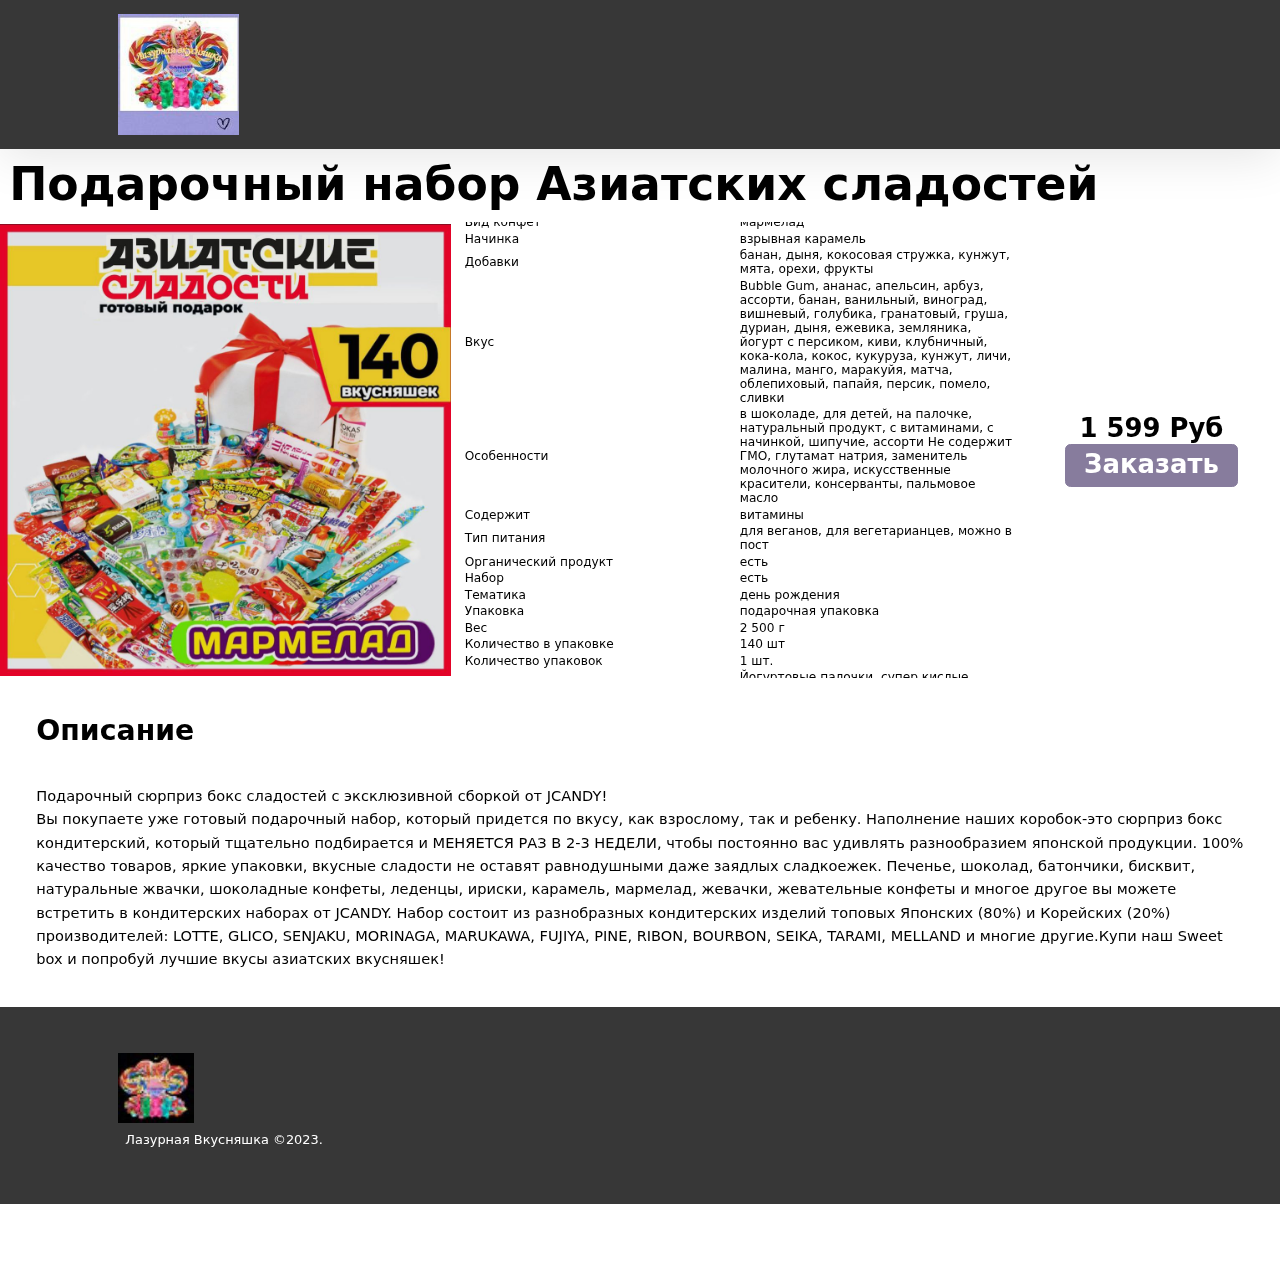
<file: tov/tv140.html>
<html lang="ru">
<head>

	<meta charset="utf-8">
	<meta name="viewport" content="width=device-width, initial-scale=1.0">
	<meta name="description" content="Азиатские сладости">
	<link rel="stylesheet" href="css/main3.css">
	<link rel="stylesheet" href="css/media.css">
	<title>Лазурная Вкусняшка</title>
</head>
<body>

	<nav class="nav">
		<div class="container">
			<div class="inline inline_between">
				<class="logo" aria-label="Logo">
					<img src="IMG/лог2.png">
				</a>
			</div>
		</div>
	</nav>
	<h1 _ngcontent-serverapp-c264="" itemprop="name" class="title">Подарочный набор Азиатских сладостей</h1>
	<header class="header bg-overlay">
	<img src="IMG/tv140.jpg" width="640" height="510" align="left">
		<div class="container">
		
			<div class="header__content">
			
		 Характеристики:

<table width="100%"><tr><td width="50%">Срок хранения</td>
<td>9 месяцев</td></tr>


<tr><td>Страна</td>
                <td>     Япония</td></tr>
<tr><td>Бренд</td>
                <td>     МираВкус</td></tr>
<tr><td>Тип</td>
	<td>				полезные сладости</td></tr>
<tr><td>Вид конфет</td>
	<td>мармелад</td></tr>
<tr><td>Начинка</td>
	<td>взрывная карамель</td></tr>
<tr><td>Добавки</td>
	<td>банан, дыня, кокосовая стружка, кунжут, мята, орехи, фрукты</td></tr>
<tr><td>Вкус</td>
	<td>Bubble Gum, ананас, апельсин, арбуз, ассорти, банан,
	ванильный, виноград, вишневый, голубика, гранатовый, 
	груша, дуриан, дыня, ежевика, земляника, йогурт с персиком,
	киви, клубничный, кока-кола, кокос, кукуруза, кунжут, личи,
	малина, манго, маракуйя, матча, облепиховый, папайя, персик, 
	помело, сливки</td></tr>
<tr><td>Особенности</td>
	<td>в шоколаде, для детей, на палочке, натуральный продукт, 
	    с витаминами, с начинкой, шипучие, ассорти
        Не содержит ГМО, глутамат натрия, заменитель молочного жира,
        искусственные красители, консерванты, пальмовое масло</td></tr>
<tr><td>Содержит</td>
	<td>витамины</td></tr>
<tr><td>Тип питания</td>
	<td>для веганов, для вегетарианцев, можно в пост</td></tr>
<tr><td>Органический продукт</td>
	<td>есть</td></tr>
<tr><td>Набор</td>
	<td>есть</td></tr>
<tr><td>Тематика</td>
	<td>день рождения</td></tr>
<tr><td>Упаковка</td>
	<td>подарочная упаковка</td></tr>
<tr><td>Вес</td>
	<td>2 500 г</td></tr>
<tr><td>Количество в упаковке</td>
	<td>140 шт</td></tr>
<tr><td>Количество упаковок</td>
	<td>1 шт.</td></tr>
<tr><td>Состав и энергетическая ценность</td>
<td>	Йогуртовые палочки, супер кислые конфеты, леденцы на палочке,
 мармеладные конфеты, маршмеллоу с начинкой, с мармеладом, жвачки, 
 жевательные конфеты с мармеладной начинкой, молочные жевательные конфеты,
 конфета ореховая "фисташка", фруктовое драже, моти</td></tr></p>
	</table>

						</div>
					</div>
					
					   <div class="text">
					   <article class="article article_bg bg-overlay" style="background-image: url('');">
						<h2><p align="center"><font color="black">1 599 Руб</font><a href="file:dlakurs.html" class="btn btn_outline">Заказать</a></p></h2>
						
						  </article>
					  </div>

	</header>
	

							
<article class="article article_bg bg-overlay" style="background-image: url('');">
							<h2><font color="black">Описание</font></h2>
							<p><font color="black">
	Подарочный сюрприз бокс сладостей с эксклюзивной сборкой от JCANDY!

<br>Вы покупаете уже готовый подарочный набор, который придется по вкусу, как взрослому, так и ребенку. Наполнение наших коробок-это сюрприз бокс кондитерский, который тщательно подбирается и МЕНЯЕТСЯ РАЗ В 2-3 НЕДЕЛИ, чтобы постоянно вас удивлять разнообразием японской продукции.
100% качество товаров, яркие упаковки, вкусные сладости не оставят равнодушными даже заядлых сладкоежек. Печенье, шоколад, батончики, бисквит, натуральные жвачки, шоколадные конфеты, леденцы, ириски, карамель, мармелад, жевачки, жевательные конфеты и многое другое вы можете встретить в кондитерских наборах от JCANDY. Набор состоит из разнобразных кондитерских изделий топовых Японских (80%) и Корейских (20%) производителей: LOTTE, GLICO, SENJAKU, MORINAGA, MARUKAWA, FUJIYA, PINE, RIBON, BOURBON, SEIKA, TARAMI, MELLAND и многие другие.Купи наш Sweet box и попробуй лучшие вкусы азиатских вкусняшек!
							</font></p>
						</article>
						<footer class="footer">
		<div class="container">
			<div class="footer__content">
				<div class="inline inline_between">
					<div class="inline" id="footer-info">
						<class="logo" aria-label="Logo">
					<img src="IMG/лог.jpg">
						
						<p class="footer__copyright">Лазурная Вкусняшка  ©2023.</p>
						
					</div>
				</div>
			</div>
		</div>
	</footer>
	</body>
	</html>
</file>
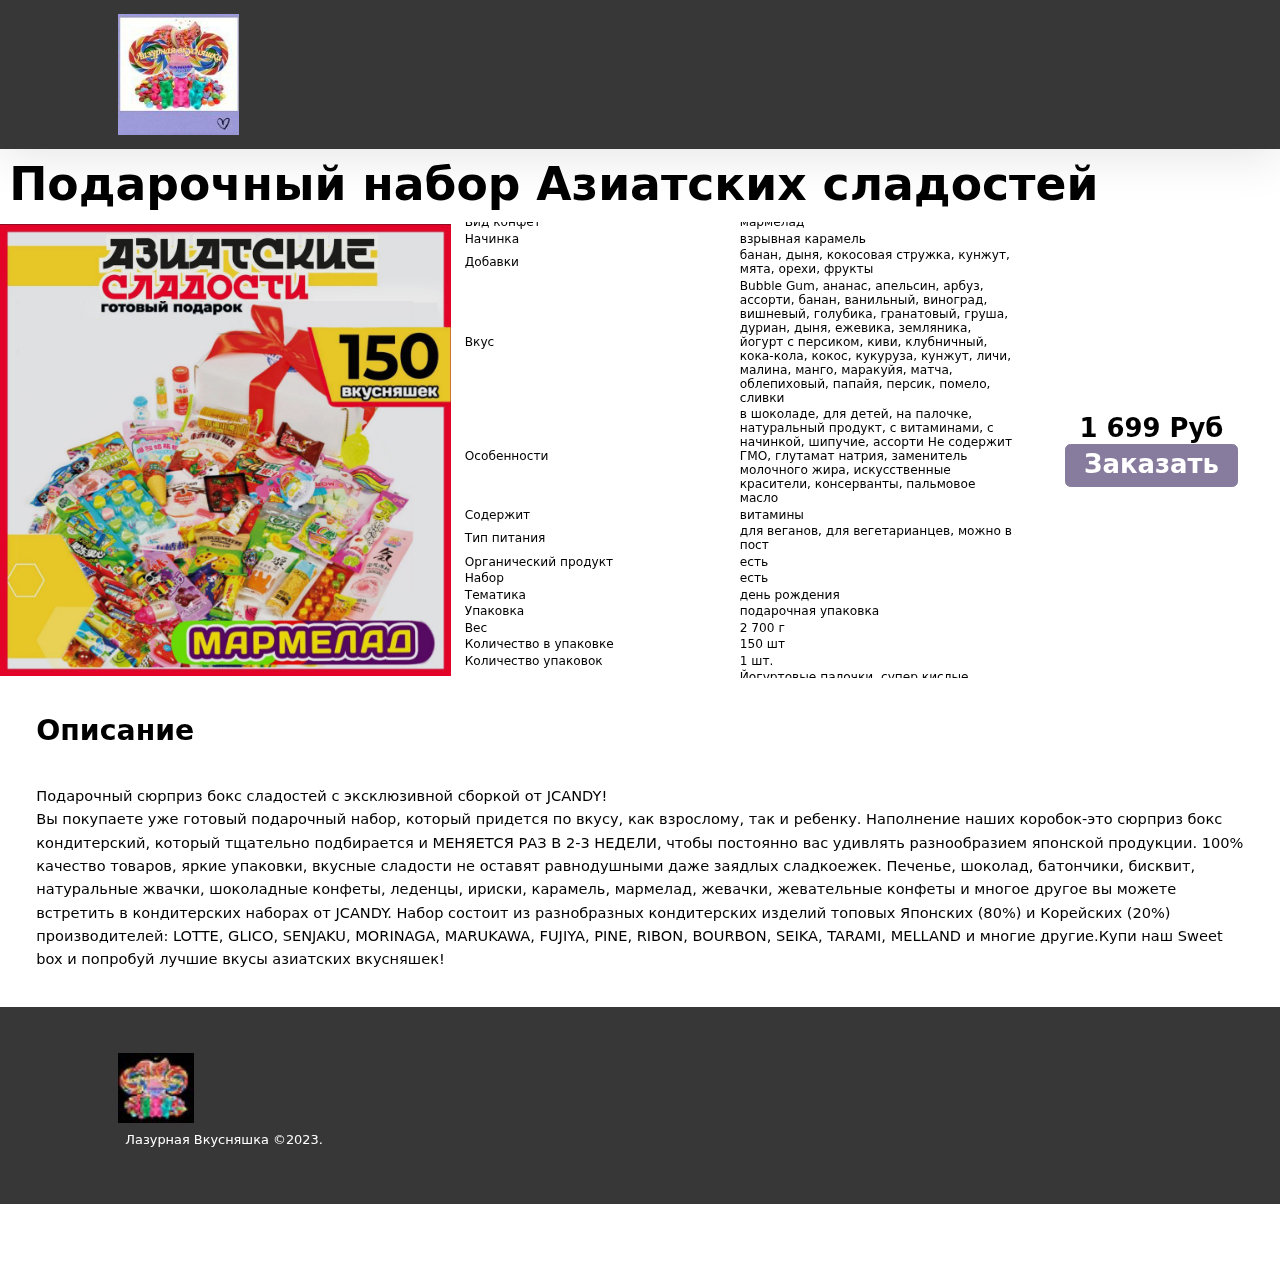
<file: tov/tv150.html>
<html lang="ru">
<head>

	<meta charset="utf-8">
	<meta name="viewport" content="width=device-width, initial-scale=1.0">
	<meta name="description" content="Азиатские сладости">
	<link rel="stylesheet" href="css/main3.css">
	<link rel="stylesheet" href="css/media.css">
	<title>Лазурная Вкусняшка</title>
</head>
<body>

	<nav class="nav">
		<div class="container">
			<div class="inline inline_between">
				<class="logo" aria-label="Logo">
					<img src="IMG/лог2.png">
				</a>
			</div>
		</div>
	</nav>
	<h1 _ngcontent-serverapp-c264="" itemprop="name" class="title">Подарочный набор Азиатских сладостей</h1>
	<header class="header bg-overlay">
	<img src="IMG/tv150.jpg" width="640" height="510" align="left">
		<div class="container">
		
			<div class="header__content">
			
		 Характеристики:

<table width="100%"><tr><td width="50%">Срок хранения</td>
<td>9 месяцев</td></tr>


<tr><td>Страна</td>
                <td>     Япония</td></tr>
<tr><td>Бренд</td>
                <td>     МираВкус</td></tr>
<tr><td>Тип</td>
	<td>				полезные сладости</td></tr>
<tr><td>Вид конфет</td>
	<td>мармелад</td></tr>
<tr><td>Начинка</td>
	<td>взрывная карамель</td></tr>
<tr><td>Добавки</td>
	<td>банан, дыня, кокосовая стружка, кунжут, мята, орехи, фрукты</td></tr>
<tr><td>Вкус</td>
	<td>Bubble Gum, ананас, апельсин, арбуз, ассорти, банан,
	ванильный, виноград, вишневый, голубика, гранатовый, 
	груша, дуриан, дыня, ежевика, земляника, йогурт с персиком,
	киви, клубничный, кока-кола, кокос, кукуруза, кунжут, личи,
	малина, манго, маракуйя, матча, облепиховый, папайя, персик, 
	помело, сливки</td></tr>
<tr><td>Особенности</td>
	<td>в шоколаде, для детей, на палочке, натуральный продукт, 
	    с витаминами, с начинкой, шипучие, ассорти
        Не содержит ГМО, глутамат натрия, заменитель молочного жира,
        искусственные красители, консерванты, пальмовое масло</td></tr>
<tr><td>Содержит</td>
	<td>витамины</td></tr>
<tr><td>Тип питания</td>
	<td>для веганов, для вегетарианцев, можно в пост</td></tr>
<tr><td>Органический продукт</td>
	<td>есть</td></tr>
<tr><td>Набор</td>
	<td>есть</td></tr>
<tr><td>Тематика</td>
	<td>день рождения</td></tr>
<tr><td>Упаковка</td>
	<td>подарочная упаковка</td></tr>
<tr><td>Вес</td>
	<td>2 700 г</td></tr>
<tr><td>Количество в упаковке</td>
	<td>150 шт</td></tr>
<tr><td>Количество упаковок</td>
	<td>1 шт.</td></tr>
<tr><td>Состав и энергетическая ценность</td>
<td>	Йогуртовые палочки, супер кислые конфеты, леденцы на палочке,
 мармеладные конфеты, маршмеллоу с начинкой, с мармеладом, жвачки, 
 жевательные конфеты с мармеладной начинкой, молочные жевательные конфеты,
 конфета ореховая "фисташка", фруктовое драже, моти</td></tr></p>
	</table>

						</div>
					</div>
					
					   <div class="text">
					   <article class="article article_bg bg-overlay" style="background-image: url('');">
						<h2><p align="center"><font color="black">1 699 Руб</font><a href="file:dlakurs.html" class="btn btn_outline">Заказать</a></p></h2>
						
						  </article>
					  </div>

	</header>
	

							
<article class="article article_bg bg-overlay" style="background-image: url('');">
							<h2><font color="black">Описание</font></h2>
							<p><font color="black">
	Подарочный сюрприз бокс сладостей с эксклюзивной сборкой от JCANDY!

<br>Вы покупаете уже готовый подарочный набор, который придется по вкусу, как взрослому, так и ребенку. Наполнение наших коробок-это сюрприз бокс кондитерский, который тщательно подбирается и МЕНЯЕТСЯ РАЗ В 2-3 НЕДЕЛИ, чтобы постоянно вас удивлять разнообразием японской продукции.
100% качество товаров, яркие упаковки, вкусные сладости не оставят равнодушными даже заядлых сладкоежек. Печенье, шоколад, батончики, бисквит, натуральные жвачки, шоколадные конфеты, леденцы, ириски, карамель, мармелад, жевачки, жевательные конфеты и многое другое вы можете встретить в кондитерских наборах от JCANDY. Набор состоит из разнобразных кондитерских изделий топовых Японских (80%) и Корейских (20%) производителей: LOTTE, GLICO, SENJAKU, MORINAGA, MARUKAWA, FUJIYA, PINE, RIBON, BOURBON, SEIKA, TARAMI, MELLAND и многие другие.Купи наш Sweet box и попробуй лучшие вкусы азиатских вкусняшек!
							</font></p>
						</article>
						<footer class="footer">
		<div class="container">
			<div class="footer__content">
				<div class="inline inline_between">
					<div class="inline" id="footer-info">
						<class="logo" aria-label="Logo">
					<img src="IMG/лог.jpg">
						
						<p class="footer__copyright">Лазурная Вкусняшка  ©2023.</p>
						
					</div>
				</div>
			</div>
		</div>
	</footer>
	</body>
	</html>
</file>
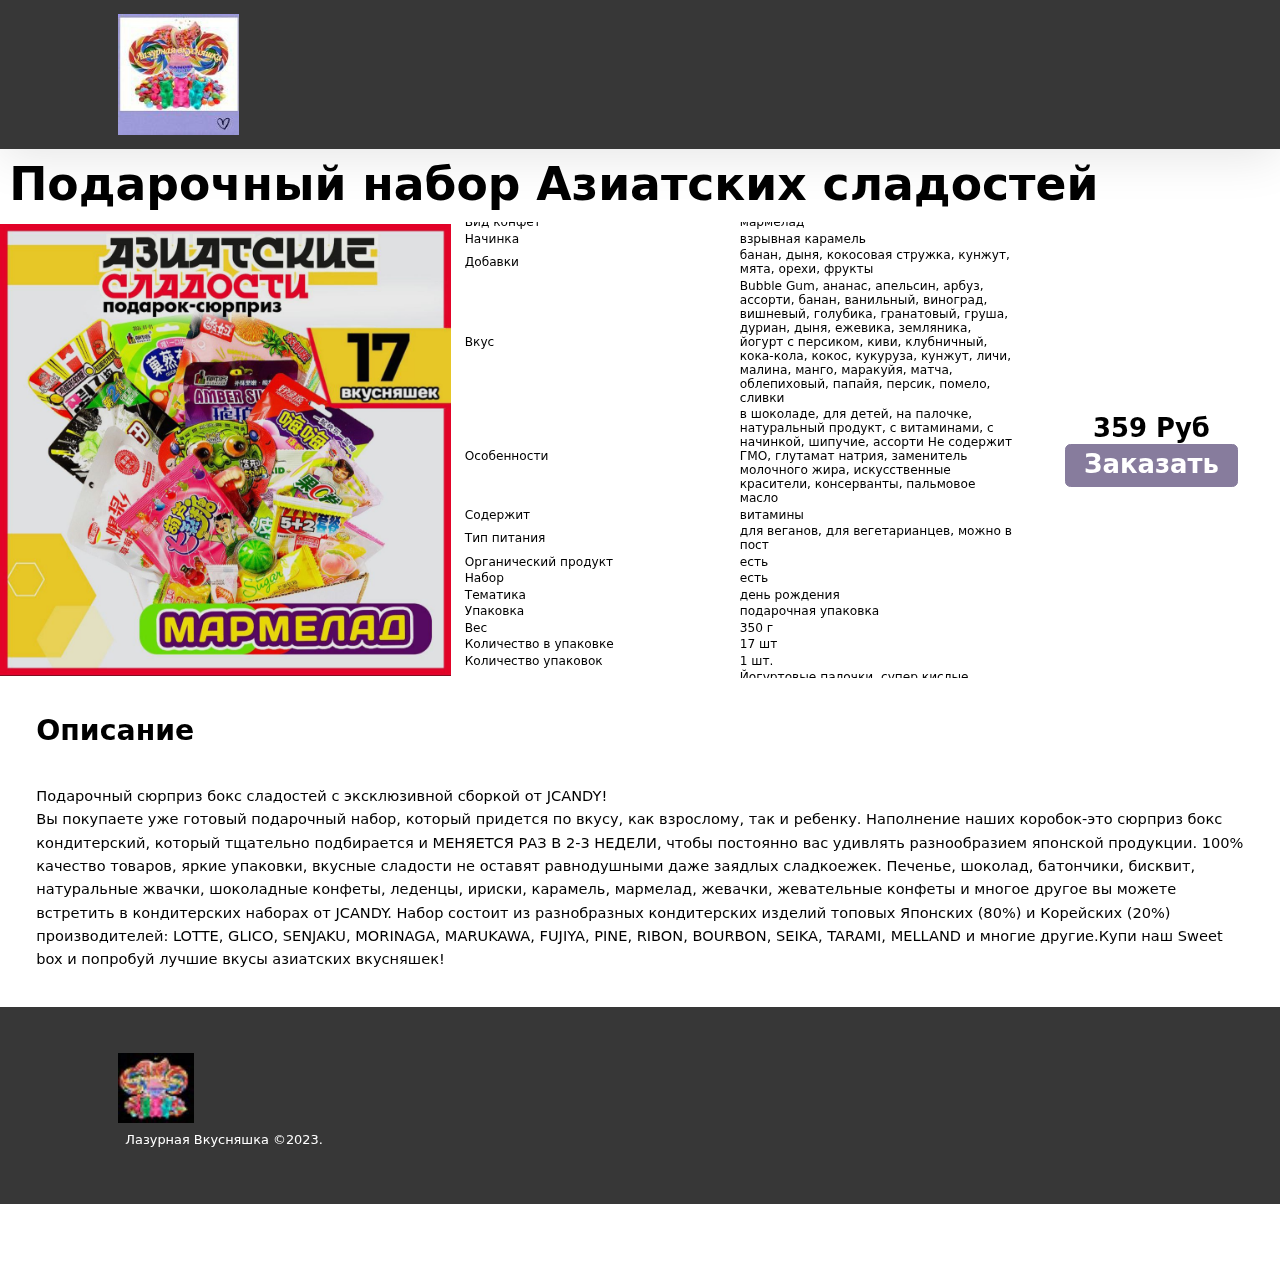
<file: tov/tv17.html>
<html lang="ru">
<head>

	<meta charset="utf-8">
	<meta name="viewport" content="width=device-width, initial-scale=1.0">
	<meta name="description" content="Азиатские сладости">
	<link rel="stylesheet" href="css/main3.css">
	<link rel="stylesheet" href="css/media.css">
	<title>Лазурная Вкусняшка</title>
</head>
<body>

	<nav class="nav">
		<div class="container">
			<div class="inline inline_between">
				<class="logo" aria-label="Logo">
					<img src="IMG/лог2.png">
				</a>
			</div>
		</div>
	</nav>
	<h1 _ngcontent-serverapp-c264="" itemprop="name" class="title">Подарочный набор Азиатских сладостей</h1>
	<header class="header bg-overlay">
	<img src="IMG/tv17.jpg" width="640" height="510" align="left">
		<div class="container">
		
			<div class="header__content">
			
		 Характеристики:

<table width="100%"><tr><td width="50%">Срок хранения</td>
<td>9 месяцев</td></tr>


<tr><td>Страна</td>
                <td>     Япония</td></tr>
<tr><td>Бренд</td>
                <td>     МираВкус</td></tr>
<tr><td>Тип</td>
	<td>				полезные сладости</td></tr>
<tr><td>Вид конфет</td>
	<td>мармелад</td></tr>
<tr><td>Начинка</td>
	<td>взрывная карамель</td></tr>
<tr><td>Добавки</td>
	<td>банан, дыня, кокосовая стружка, кунжут, мята, орехи, фрукты</td></tr>
<tr><td>Вкус</td>
	<td>Bubble Gum, ананас, апельсин, арбуз, ассорти, банан,
	ванильный, виноград, вишневый, голубика, гранатовый, 
	груша, дуриан, дыня, ежевика, земляника, йогурт с персиком,
	киви, клубничный, кока-кола, кокос, кукуруза, кунжут, личи,
	малина, манго, маракуйя, матча, облепиховый, папайя, персик, 
	помело, сливки</td></tr>
<tr><td>Особенности</td>
	<td>в шоколаде, для детей, на палочке, натуральный продукт, 
	    с витаминами, с начинкой, шипучие, ассорти
        Не содержит ГМО, глутамат натрия, заменитель молочного жира,
        искусственные красители, консерванты, пальмовое масло</td></tr>
<tr><td>Содержит</td>
	<td>витамины</td></tr>
<tr><td>Тип питания</td>
	<td>для веганов, для вегетарианцев, можно в пост</td></tr>
<tr><td>Органический продукт</td>
	<td>есть</td></tr>
<tr><td>Набор</td>
	<td>есть</td></tr>
<tr><td>Тематика</td>
	<td>день рождения</td></tr>
<tr><td>Упаковка</td>
	<td>подарочная упаковка</td></tr>
<tr><td>Вес</td>
	<td>350 г</td></tr>
<tr><td>Количество в упаковке</td>
	<td>17 шт</td></tr>
<tr><td>Количество упаковок</td>
	<td>1 шт.</td></tr>
<tr><td>Состав и энергетическая ценность</td>
<td>	Йогуртовые палочки, супер кислые конфеты, леденцы на палочке,
 мармеладные конфеты, маршмеллоу с начинкой, с мармеладом, жвачки, 
 жевательные конфеты с мармеладной начинкой, молочные жевательные конфеты,
 конфета ореховая "фисташка", фруктовое драже, моти</td></tr></p>
	</table>

						</div>
					</div>
					
					   <div class="text">
					   <article class="article article_bg bg-overlay" style="background-image: url('');">
						<h2><p align="center"><font color="black">359 Руб</font><a href="file:dlakurs.html" class="btn btn_outline">Заказать</a></p></h2>
						
						  </article>
					  </div>

	</header>
	

							
<article class="article article_bg bg-overlay" style="background-image: url('');">
							<h2><font color="black">Описание</font></h2>
							<p><font color="black">
	Подарочный сюрприз бокс сладостей с эксклюзивной сборкой от JCANDY!

<br>Вы покупаете уже готовый подарочный набор, который придется по вкусу, как взрослому, так и ребенку. Наполнение наших коробок-это сюрприз бокс кондитерский, который тщательно подбирается и МЕНЯЕТСЯ РАЗ В 2-3 НЕДЕЛИ, чтобы постоянно вас удивлять разнообразием японской продукции.
100% качество товаров, яркие упаковки, вкусные сладости не оставят равнодушными даже заядлых сладкоежек. Печенье, шоколад, батончики, бисквит, натуральные жвачки, шоколадные конфеты, леденцы, ириски, карамель, мармелад, жевачки, жевательные конфеты и многое другое вы можете встретить в кондитерских наборах от JCANDY. Набор состоит из разнобразных кондитерских изделий топовых Японских (80%) и Корейских (20%) производителей: LOTTE, GLICO, SENJAKU, MORINAGA, MARUKAWA, FUJIYA, PINE, RIBON, BOURBON, SEIKA, TARAMI, MELLAND и многие другие.Купи наш Sweet box и попробуй лучшие вкусы азиатских вкусняшек!
							</font></p>
						</article>
						<footer class="footer">
		<div class="container">
			<div class="footer__content">
				<div class="inline inline_between">
					<div class="inline" id="footer-info">
						<class="logo" aria-label="Logo">
					<img src="IMG/лог.jpg">
						
						<p class="footer__copyright">Лазурная Вкусняшка  ©2023.</p>
						
					</div>
				</div>
			</div>
		</div>
	</footer>
	</body>
	</html>
</file>
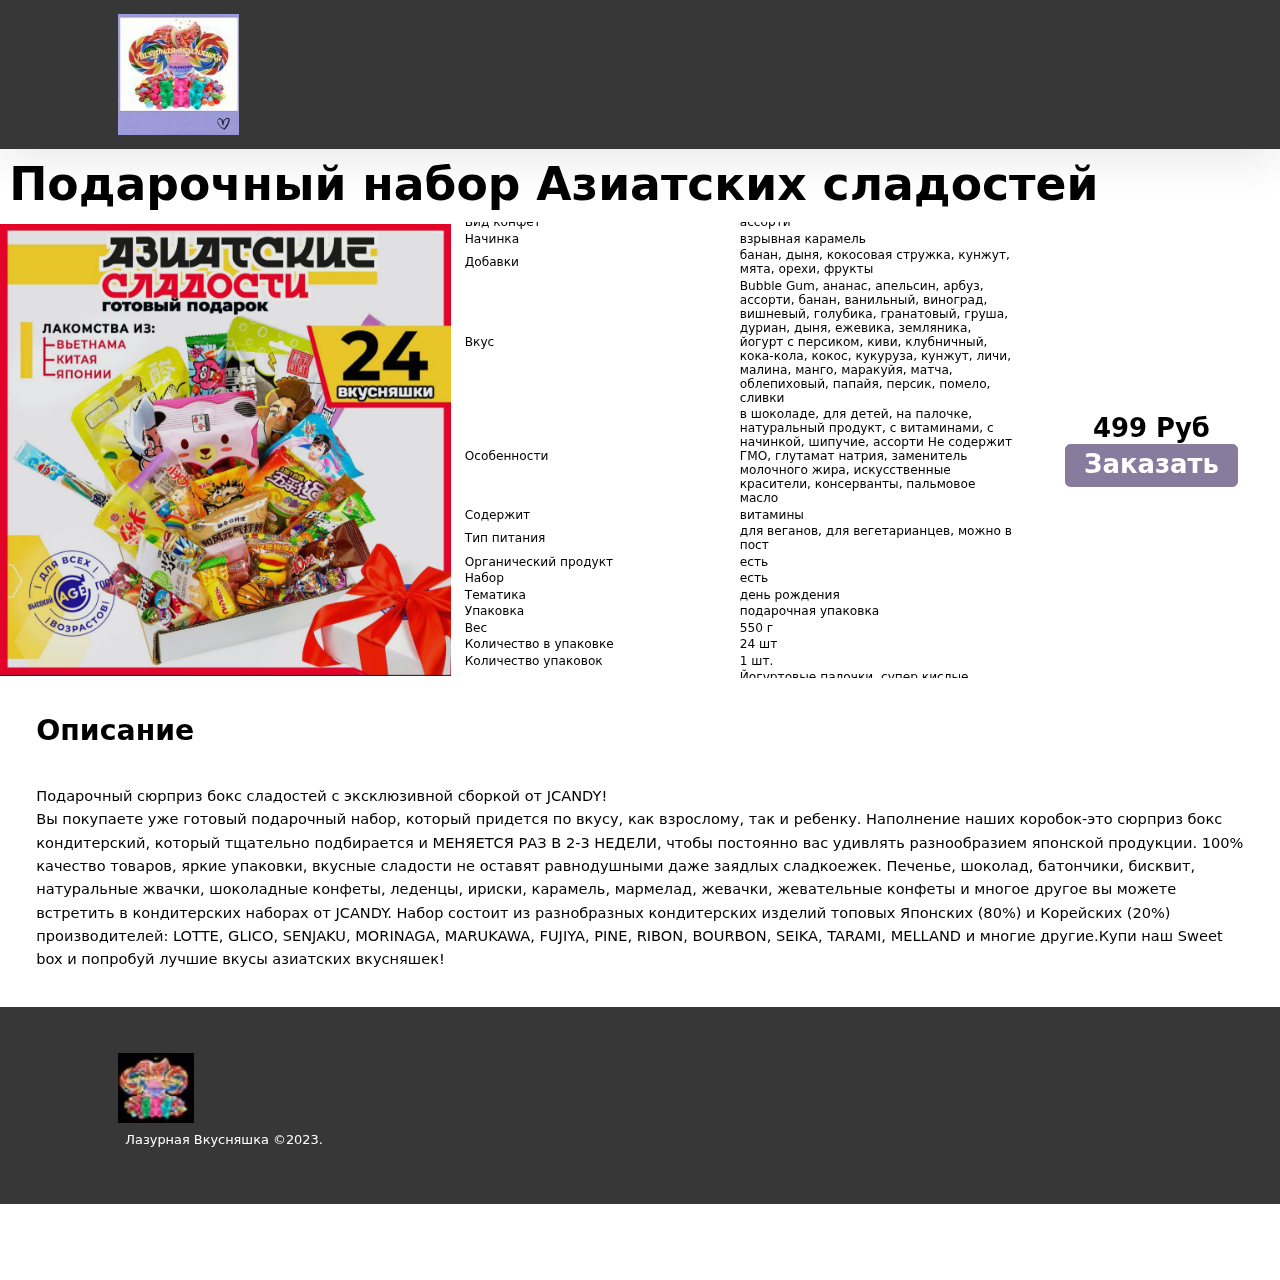
<file: tov/tv24.html>
<html lang="ru">
<head>

	<meta charset="utf-8">
	<meta name="viewport" content="width=device-width, initial-scale=1.0">
	<meta name="description" content="Азиатские сладости">
	<link rel="stylesheet" href="css/main3.css">
	<link rel="stylesheet" href="css/media.css">
	<title>Лазурная Вкусняшка</title>
</head>
<body>

	<nav class="nav">
		<div class="container">
			<div class="inline inline_between">
				<class="logo" aria-label="Logo">
					<img src="IMG/лог2.png">
				</a>
			</div>
		</div>
	</nav>
	<h1 _ngcontent-serverapp-c264="" itemprop="name" class="title">Подарочный набор Азиатских сладостей</h1>
	<header class="header bg-overlay">
	<img src="IMG/tv24.jpg" width="640" height="510" align="left">
		<div class="container">
		
			<div class="header__content">
			
		 Характеристики:

<table width="100%"><tr><td width="50%">Срок хранения</td>
<td>9 месяцев</td></tr>


<tr><td>Страна</td>
                <td>     Япония</td></tr>
<tr><td>Бренд</td>
                <td>     МираВкус</td></tr>
<tr><td>Тип</td>
	<td>				полезные сладости</td></tr>
<tr><td>Вид конфет</td>
	<td>ассорти</td></tr>
<tr><td>Начинка</td>
	<td>взрывная карамель</td></tr>
<tr><td>Добавки</td>
	<td>банан, дыня, кокосовая стружка, кунжут, мята, орехи, фрукты</td></tr>
<tr><td>Вкус</td>
	<td>Bubble Gum, ананас, апельсин, арбуз, ассорти, банан,
	ванильный, виноград, вишневый, голубика, гранатовый, 
	груша, дуриан, дыня, ежевика, земляника, йогурт с персиком,
	киви, клубничный, кока-кола, кокос, кукуруза, кунжут, личи,
	малина, манго, маракуйя, матча, облепиховый, папайя, персик, 
	помело, сливки</td></tr>
<tr><td>Особенности</td>
	<td>в шоколаде, для детей, на палочке, натуральный продукт, 
	    с витаминами, с начинкой, шипучие, ассорти
        Не содержит ГМО, глутамат натрия, заменитель молочного жира,
        искусственные красители, консерванты, пальмовое масло</td></tr>
<tr><td>Содержит</td>
	<td>витамины</td></tr>
<tr><td>Тип питания</td>
	<td>для веганов, для вегетарианцев, можно в пост</td></tr>
<tr><td>Органический продукт</td>
	<td>есть</td></tr>
<tr><td>Набор</td>
	<td>есть</td></tr>
<tr><td>Тематика</td>
	<td>день рождения</td></tr>
<tr><td>Упаковка</td>
	<td>подарочная упаковка</td></tr>
<tr><td>Вес</td>
	<td>550 г</td></tr>
<tr><td>Количество в упаковке</td>
	<td>24 шт</td></tr>
<tr><td>Количество упаковок</td>
	<td>1 шт.</td></tr>
<tr><td>Состав и энергетическая ценность</td>
<td>	Йогуртовые палочки, супер кислые конфеты, леденцы на палочке,
 мармеладные конфеты, маршмеллоу с начинкой, с мармеладом, жвачки, 
 жевательные конфеты с мармеладной начинкой, молочные жевательные конфеты,
 конфета ореховая "фисташка", фруктовое драже, моти</td></tr></p>
	</table>

						</div>
					</div>
					
					   <div class="text">
					   <article class="article article_bg bg-overlay" style="background-image: url('');">
						<h2><p align="center"><font color="black">499 Руб</font><a href="file:dlakurs.html" class="btn btn_outline">Заказать</a></p></h2>
						
						  </article>
					  </div>

	</header>
	

							
<article class="article article_bg bg-overlay" style="background-image: url('');">
							<h2><font color="black">Описание</font></h2>
							<p><font color="black">
	Подарочный сюрприз бокс сладостей с эксклюзивной сборкой от JCANDY!

<br>Вы покупаете уже готовый подарочный набор, который придется по вкусу, как взрослому, так и ребенку. Наполнение наших коробок-это сюрприз бокс кондитерский, который тщательно подбирается и МЕНЯЕТСЯ РАЗ В 2-3 НЕДЕЛИ, чтобы постоянно вас удивлять разнообразием японской продукции.
100% качество товаров, яркие упаковки, вкусные сладости не оставят равнодушными даже заядлых сладкоежек. Печенье, шоколад, батончики, бисквит, натуральные жвачки, шоколадные конфеты, леденцы, ириски, карамель, мармелад, жевачки, жевательные конфеты и многое другое вы можете встретить в кондитерских наборах от JCANDY. Набор состоит из разнобразных кондитерских изделий топовых Японских (80%) и Корейских (20%) производителей: LOTTE, GLICO, SENJAKU, MORINAGA, MARUKAWA, FUJIYA, PINE, RIBON, BOURBON, SEIKA, TARAMI, MELLAND и многие другие.Купи наш Sweet box и попробуй лучшие вкусы азиатских вкусняшек!
							</font></p>
						</article>
						<footer class="footer">
		<div class="container">
			<div class="footer__content">
				<div class="inline inline_between">
					<div class="inline" id="footer-info">
						<class="logo" aria-label="Logo">
					<img src="IMG/лог.jpg">
						
						<p class="footer__copyright">Лазурная Вкусняшка  ©2023.</p>
						
					</div>
				</div>
			</div>
		</div>
	</footer>
	</body>
	</html>
</file>
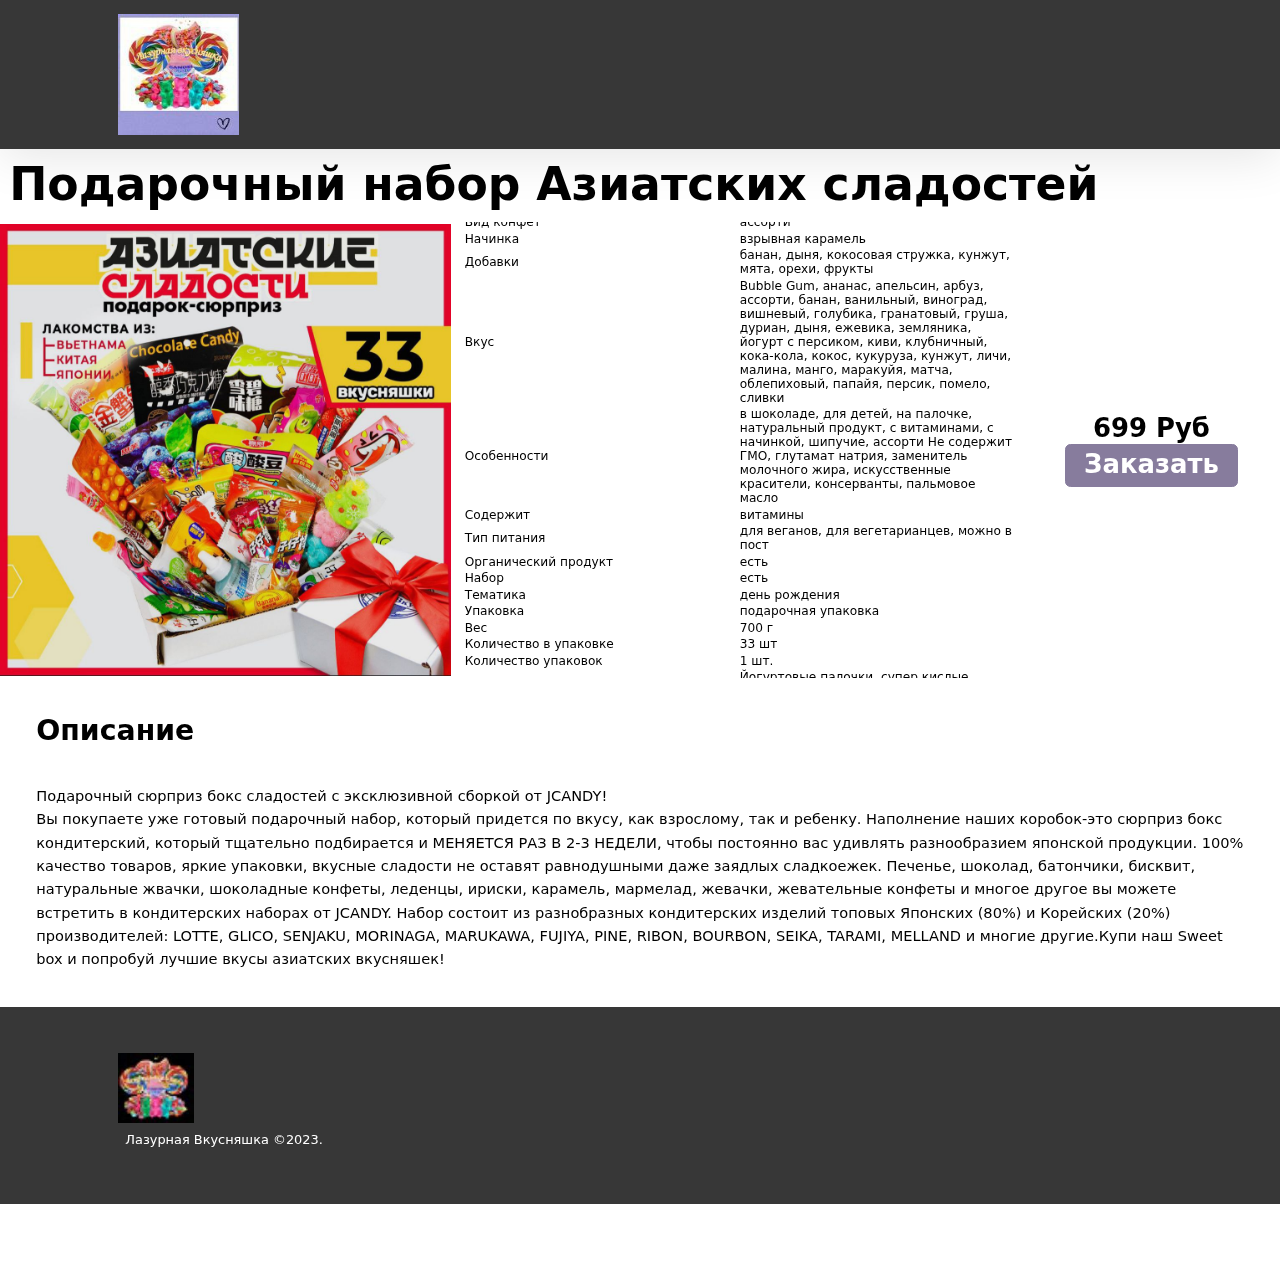
<file: tov/tv33.html>
<html lang="ru">
<head>

	<meta charset="utf-8">
	<meta name="viewport" content="width=device-width, initial-scale=1.0">
	<meta name="description" content="Азиатские сладости">
	<link rel="stylesheet" href="css/main3.css">
	<link rel="stylesheet" href="css/media.css">
	<title>Лазурная Вкусняшка</title>
</head>
<body>

	<nav class="nav">
		<div class="container">
			<div class="inline inline_between">
				<class="logo" aria-label="Logo">
					<img src="IMG/лог2.png">
				</a>
			</div>
		</div>
	</nav>
	<h1 _ngcontent-serverapp-c264="" itemprop="name" class="title">Подарочный набор Азиатских сладостей</h1>
	<header class="header bg-overlay">
	<img src="IMG/tv33.jpg" width="640" height="510" align="left">
		<div class="container">
		
			<div class="header__content">
			
		 Характеристики:

<table width="100%"><tr><td width="50%">Срок хранения</td>
<td>9 месяцев</td></tr>


<tr><td>Страна</td>
                <td>     Япония</td></tr>
<tr><td>Бренд</td>
                <td>     МираВкус</td></tr>
<tr><td>Тип</td>
	<td>				полезные сладости</td></tr>
<tr><td>Вид конфет</td>
	<td>ассорти</td></tr>
<tr><td>Начинка</td>
	<td>взрывная карамель</td></tr>
<tr><td>Добавки</td>
	<td>банан, дыня, кокосовая стружка, кунжут, мята, орехи, фрукты</td></tr>
<tr><td>Вкус</td>
	<td>Bubble Gum, ананас, апельсин, арбуз, ассорти, банан,
	ванильный, виноград, вишневый, голубика, гранатовый, 
	груша, дуриан, дыня, ежевика, земляника, йогурт с персиком,
	киви, клубничный, кока-кола, кокос, кукуруза, кунжут, личи,
	малина, манго, маракуйя, матча, облепиховый, папайя, персик, 
	помело, сливки</td></tr>
<tr><td>Особенности</td>
	<td>в шоколаде, для детей, на палочке, натуральный продукт, 
	    с витаминами, с начинкой, шипучие, ассорти
        Не содержит ГМО, глутамат натрия, заменитель молочного жира,
        искусственные красители, консерванты, пальмовое масло</td></tr>
<tr><td>Содержит</td>
	<td>витамины</td></tr>
<tr><td>Тип питания</td>
	<td>для веганов, для вегетарианцев, можно в пост</td></tr>
<tr><td>Органический продукт</td>
	<td>есть</td></tr>
<tr><td>Набор</td>
	<td>есть</td></tr>
<tr><td>Тематика</td>
	<td>день рождения</td></tr>
<tr><td>Упаковка</td>
	<td>подарочная упаковка</td></tr>
<tr><td>Вес</td>
	<td>700 г</td></tr>
<tr><td>Количество в упаковке</td>
	<td>33 шт</td></tr>
<tr><td>Количество упаковок</td>
	<td>1 шт.</td></tr>
<tr><td>Состав и энергетическая ценность</td>
<td>	Йогуртовые палочки, супер кислые конфеты, леденцы на палочке,
 мармеладные конфеты, маршмеллоу с начинкой, с мармеладом, жвачки, 
 жевательные конфеты с мармеладной начинкой, молочные жевательные конфеты,
 конфета ореховая "фисташка", фруктовое драже, моти</td></tr></p>
	</table>

						</div>
					</div>
					
					   <div class="text">
					   <article class="article article_bg bg-overlay" style="background-image: url('');">
						<h2><p align="center"><font color="black">699 Руб</font><a href="file:dlakurs.html" class="btn btn_outline">Заказать</a></p></h2>
						
						  </article>
					  </div>

	</header>
	

							
<article class="article article_bg bg-overlay" style="background-image: url('');">
							<h2><font color="black">Описание</font></h2>
							<p><font color="black">
	Подарочный сюрприз бокс сладостей с эксклюзивной сборкой от JCANDY!

<br>Вы покупаете уже готовый подарочный набор, который придется по вкусу, как взрослому, так и ребенку. Наполнение наших коробок-это сюрприз бокс кондитерский, который тщательно подбирается и МЕНЯЕТСЯ РАЗ В 2-3 НЕДЕЛИ, чтобы постоянно вас удивлять разнообразием японской продукции.
100% качество товаров, яркие упаковки, вкусные сладости не оставят равнодушными даже заядлых сладкоежек. Печенье, шоколад, батончики, бисквит, натуральные жвачки, шоколадные конфеты, леденцы, ириски, карамель, мармелад, жевачки, жевательные конфеты и многое другое вы можете встретить в кондитерских наборах от JCANDY. Набор состоит из разнобразных кондитерских изделий топовых Японских (80%) и Корейских (20%) производителей: LOTTE, GLICO, SENJAKU, MORINAGA, MARUKAWA, FUJIYA, PINE, RIBON, BOURBON, SEIKA, TARAMI, MELLAND и многие другие.Купи наш Sweet box и попробуй лучшие вкусы азиатских вкусняшек!
							</font></p>
						</article>
						<footer class="footer">
		<div class="container">
			<div class="footer__content">
				<div class="inline inline_between">
					<div class="inline" id="footer-info">
						<class="logo" aria-label="Logo">
					<img src="IMG/лог.jpg">
						
						<p class="footer__copyright">Лазурная Вкусняшка  ©2023.</p>
						
					</div>
				</div>
			</div>
		</div>
	</footer>
	</body>
	</html>
</file>
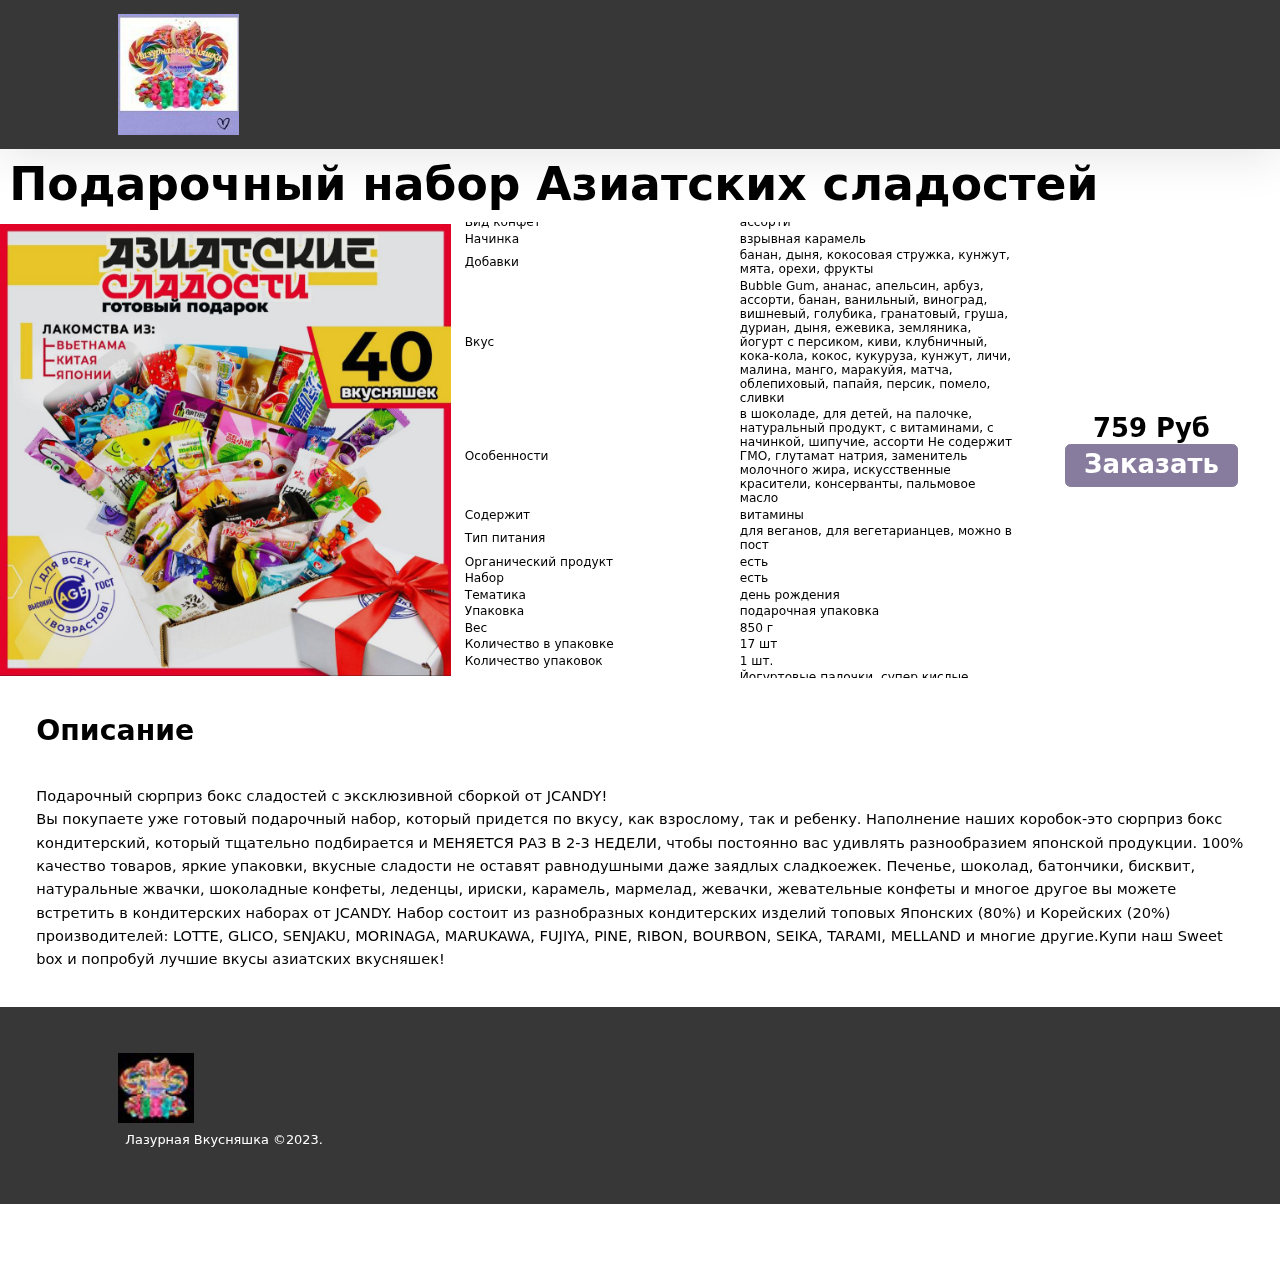
<file: tov/tv40.html>
<html lang="ru">
<head>

	<meta charset="utf-8">
	<meta name="viewport" content="width=device-width, initial-scale=1.0">
	<meta name="description" content="Азиатские сладости">
	<link rel="stylesheet" href="css/main3.css">
	<link rel="stylesheet" href="css/media.css">
	<title>Лазурная Вкусняшка</title>
</head>
<body>

	<nav class="nav">
		<div class="container">
			<div class="inline inline_between">
				<class="logo" aria-label="Logo">
					<img src="IMG/лог2.png">
				</a>
			</div>
		</div>
	</nav>
	<h1 _ngcontent-serverapp-c264="" itemprop="name" class="title">Подарочный набор Азиатских сладостей</h1>
	<header class="header bg-overlay">
	<img src="IMG/tv40.jpg" width="640" height="510" align="left">
		<div class="container">
		
			<div class="header__content">
			
		 Характеристики:

<table width="100%"><tr><td width="50%">Срок хранения</td>
<td>9 месяцев</td></tr>


<tr><td>Страна</td>
                <td>     Япония</td></tr>
<tr><td>Бренд</td>
                <td>     МираВкус</td></tr>
<tr><td>Тип</td>
	<td>				полезные сладости</td></tr>
<tr><td>Вид конфет</td>
	<td>ассорти</td></tr>
<tr><td>Начинка</td>
	<td>взрывная карамель</td></tr>
<tr><td>Добавки</td>
	<td>банан, дыня, кокосовая стружка, кунжут, мята, орехи, фрукты</td></tr>
<tr><td>Вкус</td>
	<td>Bubble Gum, ананас, апельсин, арбуз, ассорти, банан,
	ванильный, виноград, вишневый, голубика, гранатовый, 
	груша, дуриан, дыня, ежевика, земляника, йогурт с персиком,
	киви, клубничный, кока-кола, кокос, кукуруза, кунжут, личи,
	малина, манго, маракуйя, матча, облепиховый, папайя, персик, 
	помело, сливки</td></tr>
<tr><td>Особенности</td>
	<td>в шоколаде, для детей, на палочке, натуральный продукт, 
	    с витаминами, с начинкой, шипучие, ассорти
        Не содержит ГМО, глутамат натрия, заменитель молочного жира,
        искусственные красители, консерванты, пальмовое масло</td></tr>
<tr><td>Содержит</td>
	<td>витамины</td></tr>
<tr><td>Тип питания</td>
	<td>для веганов, для вегетарианцев, можно в пост</td></tr>
<tr><td>Органический продукт</td>
	<td>есть</td></tr>
<tr><td>Набор</td>
	<td>есть</td></tr>
<tr><td>Тематика</td>
	<td>день рождения</td></tr>
<tr><td>Упаковка</td>
	<td>подарочная упаковка</td></tr>
<tr><td>Вес</td>
	<td>850 г</td></tr>
<tr><td>Количество в упаковке</td>
	<td>17 шт</td></tr>
<tr><td>Количество упаковок</td>
	<td>1 шт.</td></tr>
<tr><td>Состав и энергетическая ценность</td>
<td>	Йогуртовые палочки, супер кислые конфеты, леденцы на палочке,
 мармеладные конфеты, маршмеллоу с начинкой, с мармеладом, жвачки, 
 жевательные конфеты с мармеладной начинкой, молочные жевательные конфеты,
 конфета ореховая "фисташка", фруктовое драже, моти</td></tr></p>
	</table>

						</div>
					</div>
					
					   <div class="text">
					   <article class="article article_bg bg-overlay" style="background-image: url('');">
						<h2><p align="center"><font color="black">759 Руб</font><a href="file:dlakurs.html" class="btn btn_outline">Заказать</a></p></h2>
						
						  </article>
					  </div>

	</header>
	

							
<article class="article article_bg bg-overlay" style="background-image: url('');">
							<h2><font color="black">Описание</font></h2>
							<p><font color="black">
	Подарочный сюрприз бокс сладостей с эксклюзивной сборкой от JCANDY!

<br>Вы покупаете уже готовый подарочный набор, который придется по вкусу, как взрослому, так и ребенку. Наполнение наших коробок-это сюрприз бокс кондитерский, который тщательно подбирается и МЕНЯЕТСЯ РАЗ В 2-3 НЕДЕЛИ, чтобы постоянно вас удивлять разнообразием японской продукции.
100% качество товаров, яркие упаковки, вкусные сладости не оставят равнодушными даже заядлых сладкоежек. Печенье, шоколад, батончики, бисквит, натуральные жвачки, шоколадные конфеты, леденцы, ириски, карамель, мармелад, жевачки, жевательные конфеты и многое другое вы можете встретить в кондитерских наборах от JCANDY. Набор состоит из разнобразных кондитерских изделий топовых Японских (80%) и Корейских (20%) производителей: LOTTE, GLICO, SENJAKU, MORINAGA, MARUKAWA, FUJIYA, PINE, RIBON, BOURBON, SEIKA, TARAMI, MELLAND и многие другие.Купи наш Sweet box и попробуй лучшие вкусы азиатских вкусняшек!
							</font></p>
						</article>
						<footer class="footer">
		<div class="container">
			<div class="footer__content">
				<div class="inline inline_between">
					<div class="inline" id="footer-info">
						<class="logo" aria-label="Logo">
					<img src="IMG/лог.jpg">
						
						<p class="footer__copyright">Лазурная Вкусняшка  ©2023.</p>
						
					</div>
				</div>
			</div>
		</div>
	</footer>
	</body>
	</html>
</file>
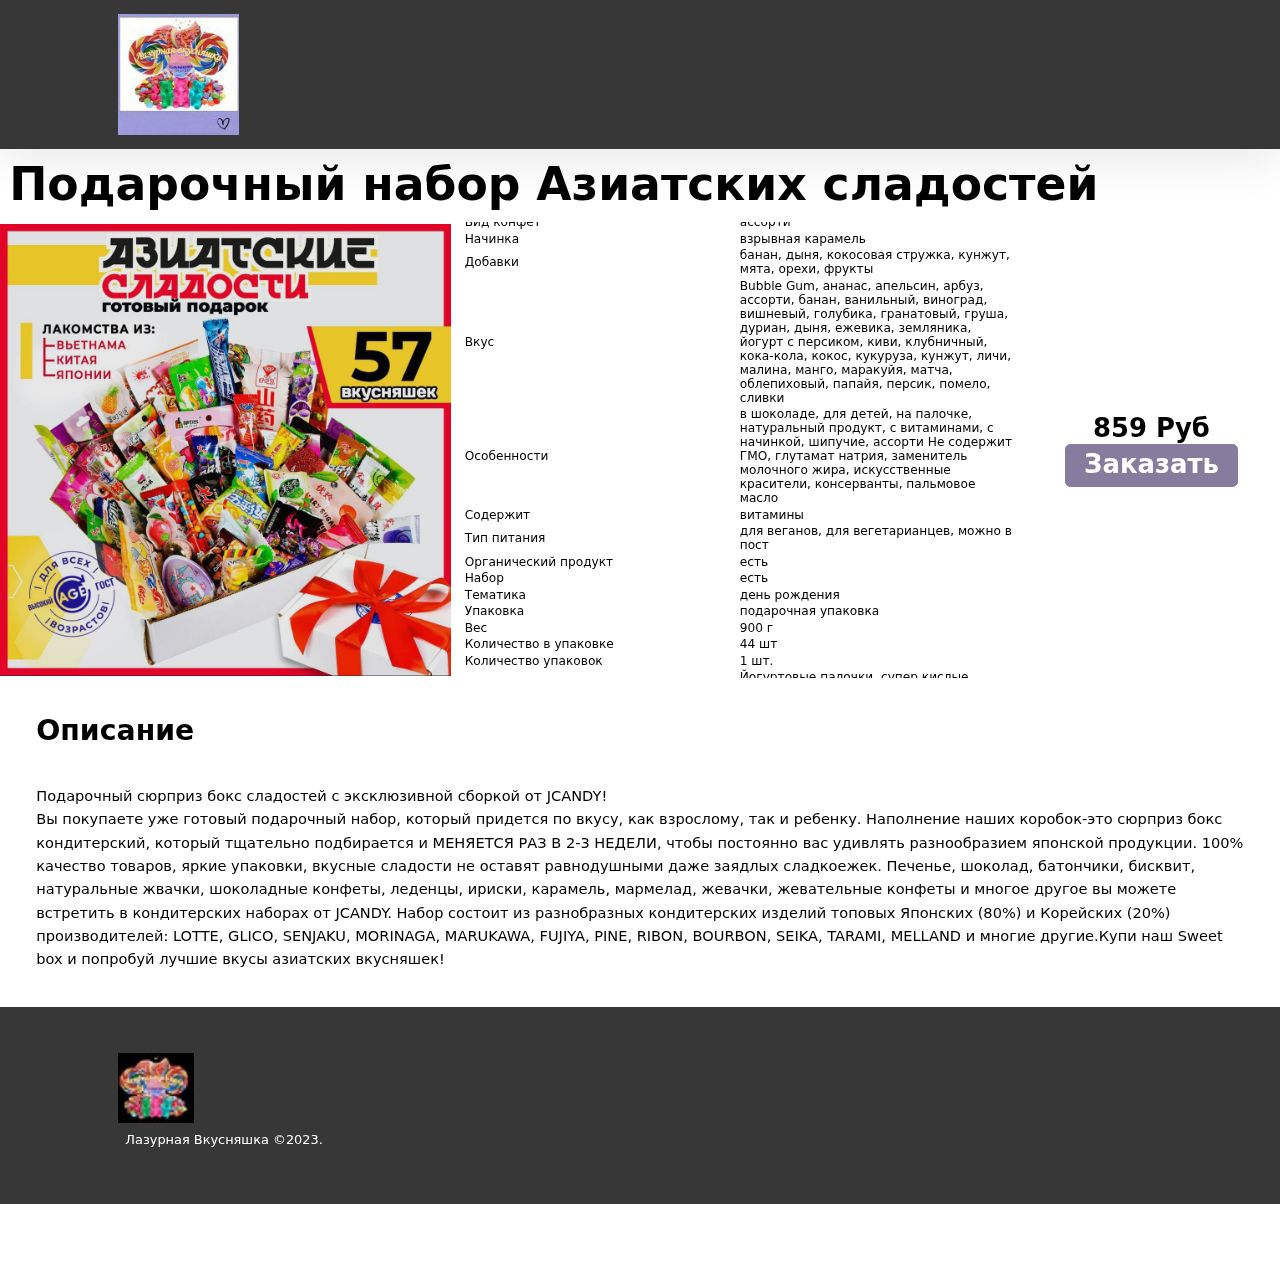
<file: tov/tv44.html>
<html lang="ru">
<head>

	<meta charset="utf-8">
	<meta name="viewport" content="width=device-width, initial-scale=1.0">
	<meta name="description" content="Азиатские сладости">
	<link rel="stylesheet" href="css/main3.css">
	<link rel="stylesheet" href="css/media.css">
	<title>Лазурная Вкусняшка</title>
</head>
<body>

	<nav class="nav">
		<div class="container">
			<div class="inline inline_between">
				<class="logo" aria-label="Logo">
					<img src="IMG/лог2.png">
				</a>
			</div>
		</div>
	</nav>
	<h1 _ngcontent-serverapp-c264="" itemprop="name" class="title">Подарочный набор Азиатских сладостей</h1>
	<header class="header bg-overlay">
	<img src="IMG/tv44.jpg" width="640" height="510" align="left">
		<div class="container">
		
			<div class="header__content">
			
		 Характеристики:

<table width="100%"><tr><td width="50%">Срок хранения</td>
<td>9 месяцев</td></tr>


<tr><td>Страна</td>
                <td>     Япония</td></tr>
<tr><td>Бренд</td>
                <td>     МираВкус</td></tr>
<tr><td>Тип</td>
	<td>				полезные сладости</td></tr>
<tr><td>Вид конфет</td>
	<td>ассорти</td></tr>
<tr><td>Начинка</td>
	<td>взрывная карамель</td></tr>
<tr><td>Добавки</td>
	<td>банан, дыня, кокосовая стружка, кунжут, мята, орехи, фрукты</td></tr>
<tr><td>Вкус</td>
	<td>Bubble Gum, ананас, апельсин, арбуз, ассорти, банан,
	ванильный, виноград, вишневый, голубика, гранатовый, 
	груша, дуриан, дыня, ежевика, земляника, йогурт с персиком,
	киви, клубничный, кока-кола, кокос, кукуруза, кунжут, личи,
	малина, манго, маракуйя, матча, облепиховый, папайя, персик, 
	помело, сливки</td></tr>
<tr><td>Особенности</td>
	<td>в шоколаде, для детей, на палочке, натуральный продукт, 
	    с витаминами, с начинкой, шипучие, ассорти
        Не содержит ГМО, глутамат натрия, заменитель молочного жира,
        искусственные красители, консерванты, пальмовое масло</td></tr>
<tr><td>Содержит</td>
	<td>витамины</td></tr>
<tr><td>Тип питания</td>
	<td>для веганов, для вегетарианцев, можно в пост</td></tr>
<tr><td>Органический продукт</td>
	<td>есть</td></tr>
<tr><td>Набор</td>
	<td>есть</td></tr>
<tr><td>Тематика</td>
	<td>день рождения</td></tr>
<tr><td>Упаковка</td>
	<td>подарочная упаковка</td></tr>
<tr><td>Вес</td>
	<td>900 г</td></tr>
<tr><td>Количество в упаковке</td>
	<td>44 шт</td></tr>
<tr><td>Количество упаковок</td>
	<td>1 шт.</td></tr>
<tr><td>Состав и энергетическая ценность</td>
<td>	Йогуртовые палочки, супер кислые конфеты, леденцы на палочке,
 мармеладные конфеты, маршмеллоу с начинкой, с мармеладом, жвачки, 
 жевательные конфеты с мармеладной начинкой, молочные жевательные конфеты,
 конфета ореховая "фисташка", фруктовое драже, моти</td></tr></p>
	</table>

						</div>
					</div>
					
					   <div class="text">
					   <article class="article article_bg bg-overlay" style="background-image: url('');">
						<h2><p align="center"><font color="black">859 Руб</font><a href="file:dlakurs.html" class="btn btn_outline">Заказать</a></p></h2>
						
						  </article>
					  </div>

	</header>
	

							
<article class="article article_bg bg-overlay" style="background-image: url('');">
							<h2><font color="black">Описание</font></h2>
							<p><font color="black">
	Подарочный сюрприз бокс сладостей с эксклюзивной сборкой от JCANDY!

<br>Вы покупаете уже готовый подарочный набор, который придется по вкусу, как взрослому, так и ребенку. Наполнение наших коробок-это сюрприз бокс кондитерский, который тщательно подбирается и МЕНЯЕТСЯ РАЗ В 2-3 НЕДЕЛИ, чтобы постоянно вас удивлять разнообразием японской продукции.
100% качество товаров, яркие упаковки, вкусные сладости не оставят равнодушными даже заядлых сладкоежек. Печенье, шоколад, батончики, бисквит, натуральные жвачки, шоколадные конфеты, леденцы, ириски, карамель, мармелад, жевачки, жевательные конфеты и многое другое вы можете встретить в кондитерских наборах от JCANDY. Набор состоит из разнобразных кондитерских изделий топовых Японских (80%) и Корейских (20%) производителей: LOTTE, GLICO, SENJAKU, MORINAGA, MARUKAWA, FUJIYA, PINE, RIBON, BOURBON, SEIKA, TARAMI, MELLAND и многие другие.Купи наш Sweet box и попробуй лучшие вкусы азиатских вкусняшек!
							</font></p>
						</article>
						<footer class="footer">
		<div class="container">
			<div class="footer__content">
				<div class="inline inline_between">
					<div class="inline" id="footer-info">
						<class="logo" aria-label="Logo">
					<img src="IMG/лог.jpg">
						
						<p class="footer__copyright">Лазурная Вкусняшка  ©2023.</p>
						
					</div>
				</div>
			</div>
		</div>
	</footer>
	</body>
	</html>
</file>
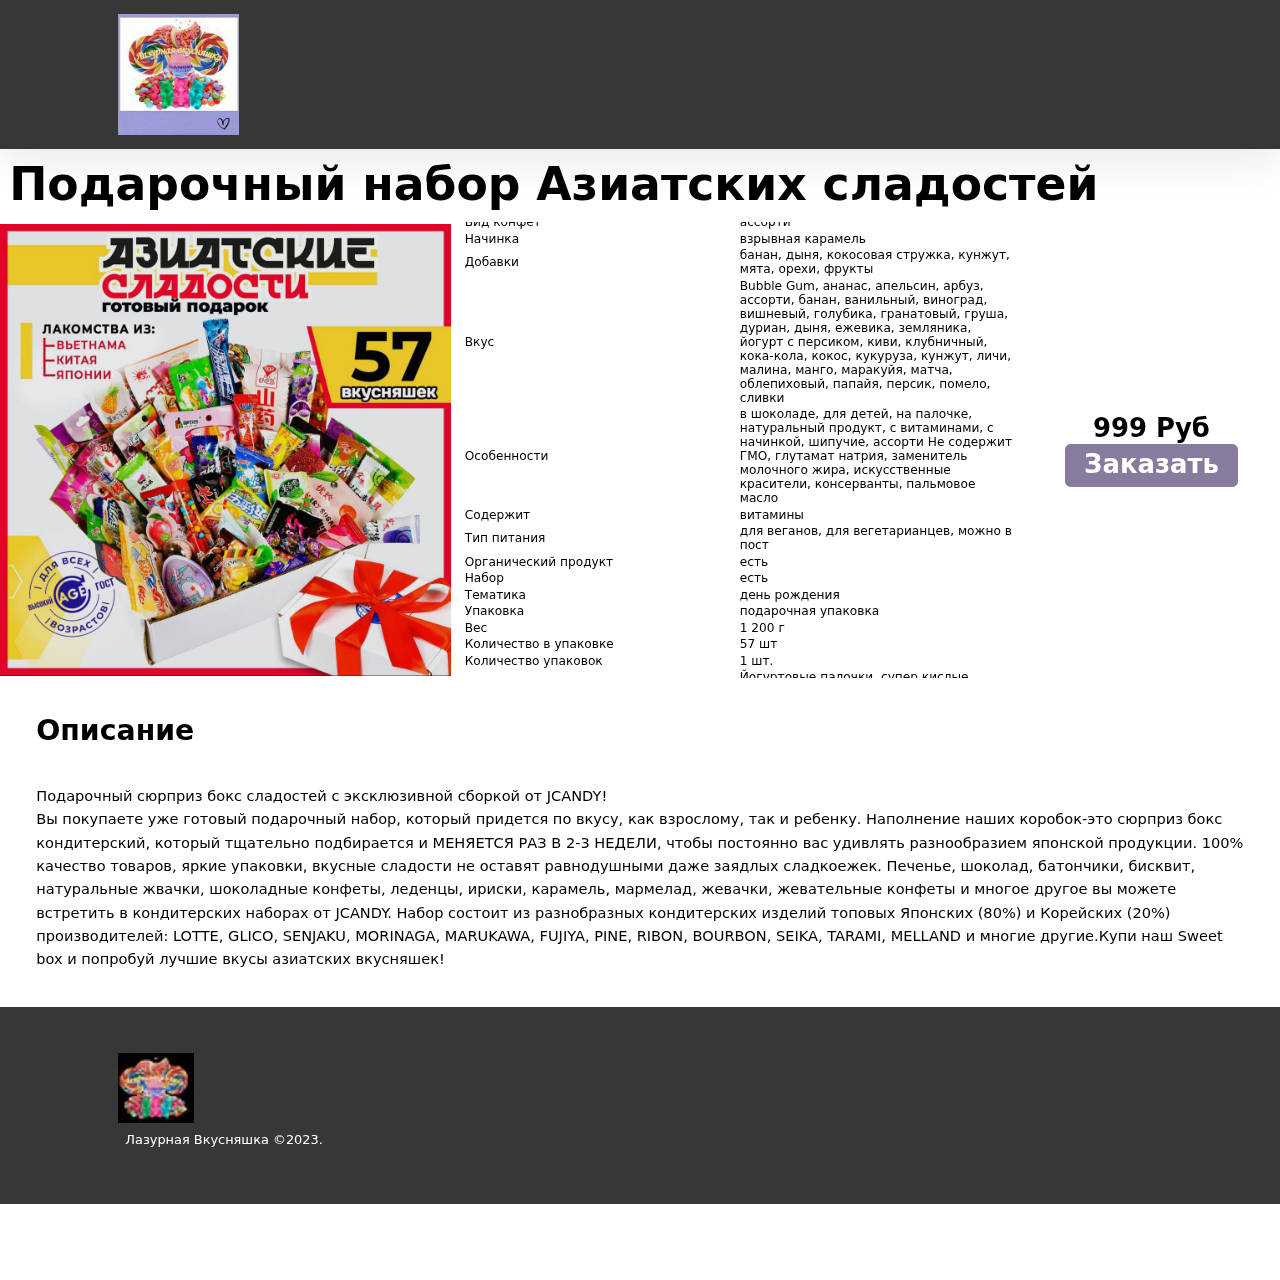
<file: tov/tv57.html>
<html lang="ru">
<head>

	<meta charset="utf-8">
	<meta name="viewport" content="width=device-width, initial-scale=1.0">
	<meta name="description" content="Азиатские сладости">
	<link rel="stylesheet" href="css/main3.css">
	<link rel="stylesheet" href="css/media.css">
	<title>Лазурная Вкусняшка</title>
</head>
<body>

	<nav class="nav">
		<div class="container">
			<div class="inline inline_between">
				<class="logo" aria-label="Logo">
					<img src="IMG/лог2.png">
				</a>
			</div>
		</div>
	</nav>
	<h1 _ngcontent-serverapp-c264="" itemprop="name" class="title">Подарочный набор Азиатских сладостей</h1>
	<header class="header bg-overlay">
	<img src="IMG/tv57.jpg" width="640" height="510" align="left">
		<div class="container">
		
			<div class="header__content">
			
		 Характеристики:

<table width="100%"><tr><td width="50%">Срок хранения</td>
<td>9 месяцев</td></tr>


<tr><td>Страна</td>
                <td>     Япония</td></tr>
<tr><td>Бренд</td>
                <td>     МираВкус</td></tr>
<tr><td>Тип</td>
	<td>				полезные сладости</td></tr>
<tr><td>Вид конфет</td>
	<td>ассорти</td></tr>
<tr><td>Начинка</td>
	<td>взрывная карамель</td></tr>
<tr><td>Добавки</td>
	<td>банан, дыня, кокосовая стружка, кунжут, мята, орехи, фрукты</td></tr>
<tr><td>Вкус</td>
	<td>Bubble Gum, ананас, апельсин, арбуз, ассорти, банан,
	ванильный, виноград, вишневый, голубика, гранатовый, 
	груша, дуриан, дыня, ежевика, земляника, йогурт с персиком,
	киви, клубничный, кока-кола, кокос, кукуруза, кунжут, личи,
	малина, манго, маракуйя, матча, облепиховый, папайя, персик, 
	помело, сливки</td></tr>
<tr><td>Особенности</td>
	<td>в шоколаде, для детей, на палочке, натуральный продукт, 
	    с витаминами, с начинкой, шипучие, ассорти
        Не содержит ГМО, глутамат натрия, заменитель молочного жира,
        искусственные красители, консерванты, пальмовое масло</td></tr>
<tr><td>Содержит</td>
	<td>витамины</td></tr>
<tr><td>Тип питания</td>
	<td>для веганов, для вегетарианцев, можно в пост</td></tr>
<tr><td>Органический продукт</td>
	<td>есть</td></tr>
<tr><td>Набор</td>
	<td>есть</td></tr>
<tr><td>Тематика</td>
	<td>день рождения</td></tr>
<tr><td>Упаковка</td>
	<td>подарочная упаковка</td></tr>
<tr><td>Вес</td>
	<td>1 200 г</td></tr>
<tr><td>Количество в упаковке</td>
	<td>57 шт</td></tr>
<tr><td>Количество упаковок</td>
	<td>1 шт.</td></tr>
<tr><td>Состав и энергетическая ценность</td>
<td>	Йогуртовые палочки, супер кислые конфеты, леденцы на палочке,
 мармеладные конфеты, маршмеллоу с начинкой, с мармеладом, жвачки, 
 жевательные конфеты с мармеладной начинкой, молочные жевательные конфеты,
 конфета ореховая "фисташка", фруктовое драже, моти</td></tr></p>
	</table>

						</div>
					</div>
					
					   <div class="text">
					   <article class="article article_bg bg-overlay" style="background-image: url('');">
						<h2><p align="center"><font color="black">999 Руб</font><a href="file:dlakurs.html" class="btn btn_outline">Заказать</a></p></h2>
						
						  </article>
					  </div>

	</header>
	

							
<article class="article article_bg bg-overlay" style="background-image: url('');">
							<h2><font color="black">Описание</font></h2>
							<p><font color="black">
	Подарочный сюрприз бокс сладостей с эксклюзивной сборкой от JCANDY!

<br>Вы покупаете уже готовый подарочный набор, который придется по вкусу, как взрослому, так и ребенку. Наполнение наших коробок-это сюрприз бокс кондитерский, который тщательно подбирается и МЕНЯЕТСЯ РАЗ В 2-3 НЕДЕЛИ, чтобы постоянно вас удивлять разнообразием японской продукции.
100% качество товаров, яркие упаковки, вкусные сладости не оставят равнодушными даже заядлых сладкоежек. Печенье, шоколад, батончики, бисквит, натуральные жвачки, шоколадные конфеты, леденцы, ириски, карамель, мармелад, жевачки, жевательные конфеты и многое другое вы можете встретить в кондитерских наборах от JCANDY. Набор состоит из разнобразных кондитерских изделий топовых Японских (80%) и Корейских (20%) производителей: LOTTE, GLICO, SENJAKU, MORINAGA, MARUKAWA, FUJIYA, PINE, RIBON, BOURBON, SEIKA, TARAMI, MELLAND и многие другие.Купи наш Sweet box и попробуй лучшие вкусы азиатских вкусняшек!
							</font></p>
						</article>
						<footer class="footer">
		<div class="container">
			<div class="footer__content">
				<div class="inline inline_between">
					<div class="inline" id="footer-info">
						<class="logo" aria-label="Logo">
					<img src="IMG/лог.jpg">
						
						<p class="footer__copyright">Лазурная Вкусняшка  ©2023.</p>
						
					</div>
				</div>
			</div>
		</div>
	</footer>
	</body>
	</html>
</file>
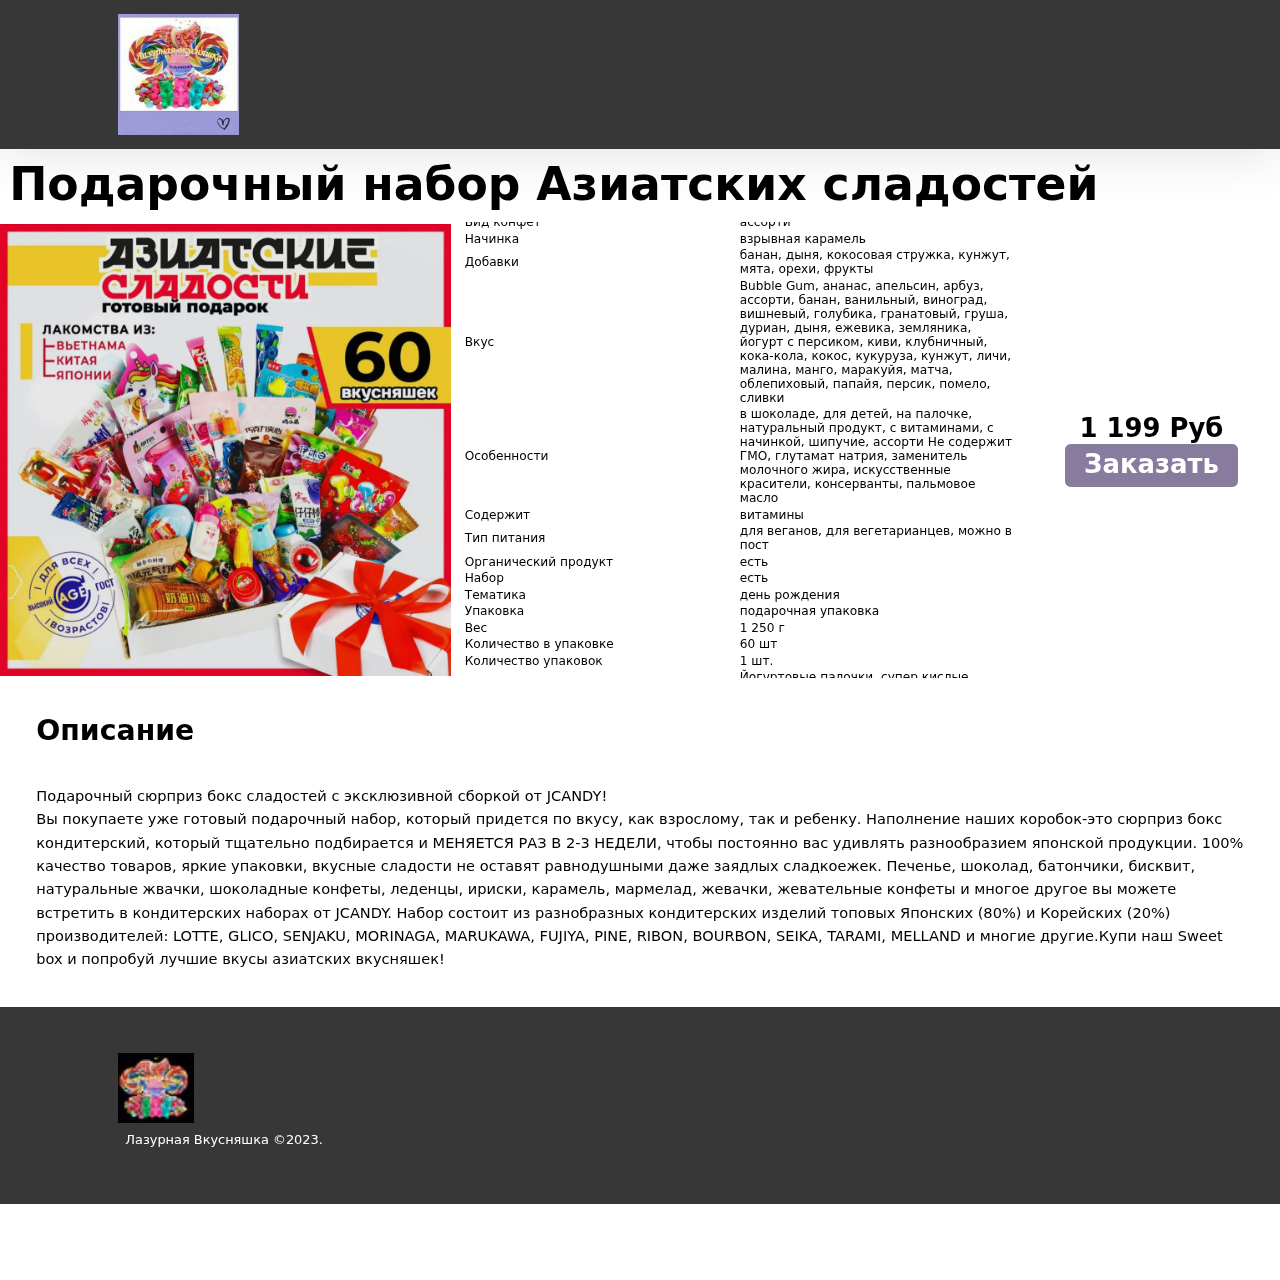
<file: tov/tv60.html>
<html lang="ru">
<head>

	<meta charset="utf-8">
	<meta name="viewport" content="width=device-width, initial-scale=1.0">
	<meta name="description" content="Азиатские сладости">
	<link rel="stylesheet" href="css/main3.css">
	<link rel="stylesheet" href="css/media.css">
	<title>Лазурная Вкусняшка</title>
</head>
<body>

	<nav class="nav">
		<div class="container">
			<div class="inline inline_between">
				<class="logo" aria-label="Logo">
					<img src="IMG/лог2.png">
				</a>
			</div>
		</div>
	</nav>
	<h1 _ngcontent-serverapp-c264="" itemprop="name" class="title">Подарочный набор Азиатских сладостей</h1>
	<header class="header bg-overlay">
	<img src="IMG/tv60.jpg" width="640" height="510" align="left">
		<div class="container">
		
			<div class="header__content">
			
		 Характеристики:

<table width="100%"><tr><td width="50%">Срок хранения</td>
<td>9 месяцев</td></tr>


<tr><td>Страна</td>
                <td>     Япония</td></tr>
<tr><td>Бренд</td>
                <td>     МираВкус</td></tr>
<tr><td>Тип</td>
	<td>				полезные сладости</td></tr>
<tr><td>Вид конфет</td>
	<td>ассорти</td></tr>
<tr><td>Начинка</td>
	<td>взрывная карамель</td></tr>
<tr><td>Добавки</td>
	<td>банан, дыня, кокосовая стружка, кунжут, мята, орехи, фрукты</td></tr>
<tr><td>Вкус</td>
	<td>Bubble Gum, ананас, апельсин, арбуз, ассорти, банан,
	ванильный, виноград, вишневый, голубика, гранатовый, 
	груша, дуриан, дыня, ежевика, земляника, йогурт с персиком,
	киви, клубничный, кока-кола, кокос, кукуруза, кунжут, личи,
	малина, манго, маракуйя, матча, облепиховый, папайя, персик, 
	помело, сливки</td></tr>
<tr><td>Особенности</td>
	<td>в шоколаде, для детей, на палочке, натуральный продукт, 
	    с витаминами, с начинкой, шипучие, ассорти
        Не содержит ГМО, глутамат натрия, заменитель молочного жира,
        искусственные красители, консерванты, пальмовое масло</td></tr>
<tr><td>Содержит</td>
	<td>витамины</td></tr>
<tr><td>Тип питания</td>
	<td>для веганов, для вегетарианцев, можно в пост</td></tr>
<tr><td>Органический продукт</td>
	<td>есть</td></tr>
<tr><td>Набор</td>
	<td>есть</td></tr>
<tr><td>Тематика</td>
	<td>день рождения</td></tr>
<tr><td>Упаковка</td>
	<td>подарочная упаковка</td></tr>
<tr><td>Вес</td>
	<td>1 250 г</td></tr>
<tr><td>Количество в упаковке</td>
	<td>60 шт</td></tr>
<tr><td>Количество упаковок</td>
	<td>1 шт.</td></tr>
<tr><td>Состав и энергетическая ценность</td>
<td>	Йогуртовые палочки, супер кислые конфеты, леденцы на палочке,
 мармеладные конфеты, маршмеллоу с начинкой, с мармеладом, жвачки, 
 жевательные конфеты с мармеладной начинкой, молочные жевательные конфеты,
 конфета ореховая "фисташка", фруктовое драже, моти</td></tr></p>
	</table>

						</div>
					</div>
					
					   <div class="text">
					   <article class="article article_bg bg-overlay" style="background-image: url('');">
						<h2><p align="center"><font color="black">1 199 Руб</font><a href="file:dlakurs.html" class="btn btn_outline">Заказать</a></p></h2>
						
						  </article>
					  </div>

	</header>
	

							
<article class="article article_bg bg-overlay" style="background-image: url('');">
							<h2><font color="black">Описание</font></h2>
							<p><font color="black">
	Подарочный сюрприз бокс сладостей с эксклюзивной сборкой от JCANDY!

<br>Вы покупаете уже готовый подарочный набор, который придется по вкусу, как взрослому, так и ребенку. Наполнение наших коробок-это сюрприз бокс кондитерский, который тщательно подбирается и МЕНЯЕТСЯ РАЗ В 2-3 НЕДЕЛИ, чтобы постоянно вас удивлять разнообразием японской продукции.
100% качество товаров, яркие упаковки, вкусные сладости не оставят равнодушными даже заядлых сладкоежек. Печенье, шоколад, батончики, бисквит, натуральные жвачки, шоколадные конфеты, леденцы, ириски, карамель, мармелад, жевачки, жевательные конфеты и многое другое вы можете встретить в кондитерских наборах от JCANDY. Набор состоит из разнобразных кондитерских изделий топовых Японских (80%) и Корейских (20%) производителей: LOTTE, GLICO, SENJAKU, MORINAGA, MARUKAWA, FUJIYA, PINE, RIBON, BOURBON, SEIKA, TARAMI, MELLAND и многие другие.Купи наш Sweet box и попробуй лучшие вкусы азиатских вкусняшек!
							</font></p>
						</article>
						<footer class="footer">
		<div class="container">
			<div class="footer__content">
				<div class="inline inline_between">
					<div class="inline" id="footer-info">
						<class="logo" aria-label="Logo">
					<img src="IMG/лог.jpg">
						
						<p class="footer__copyright">Лазурная Вкусняшка  ©2023.</p>
						
					</div>
				</div>
			</div>
		</div>
	</footer>
	</body>
	</html>
</file>
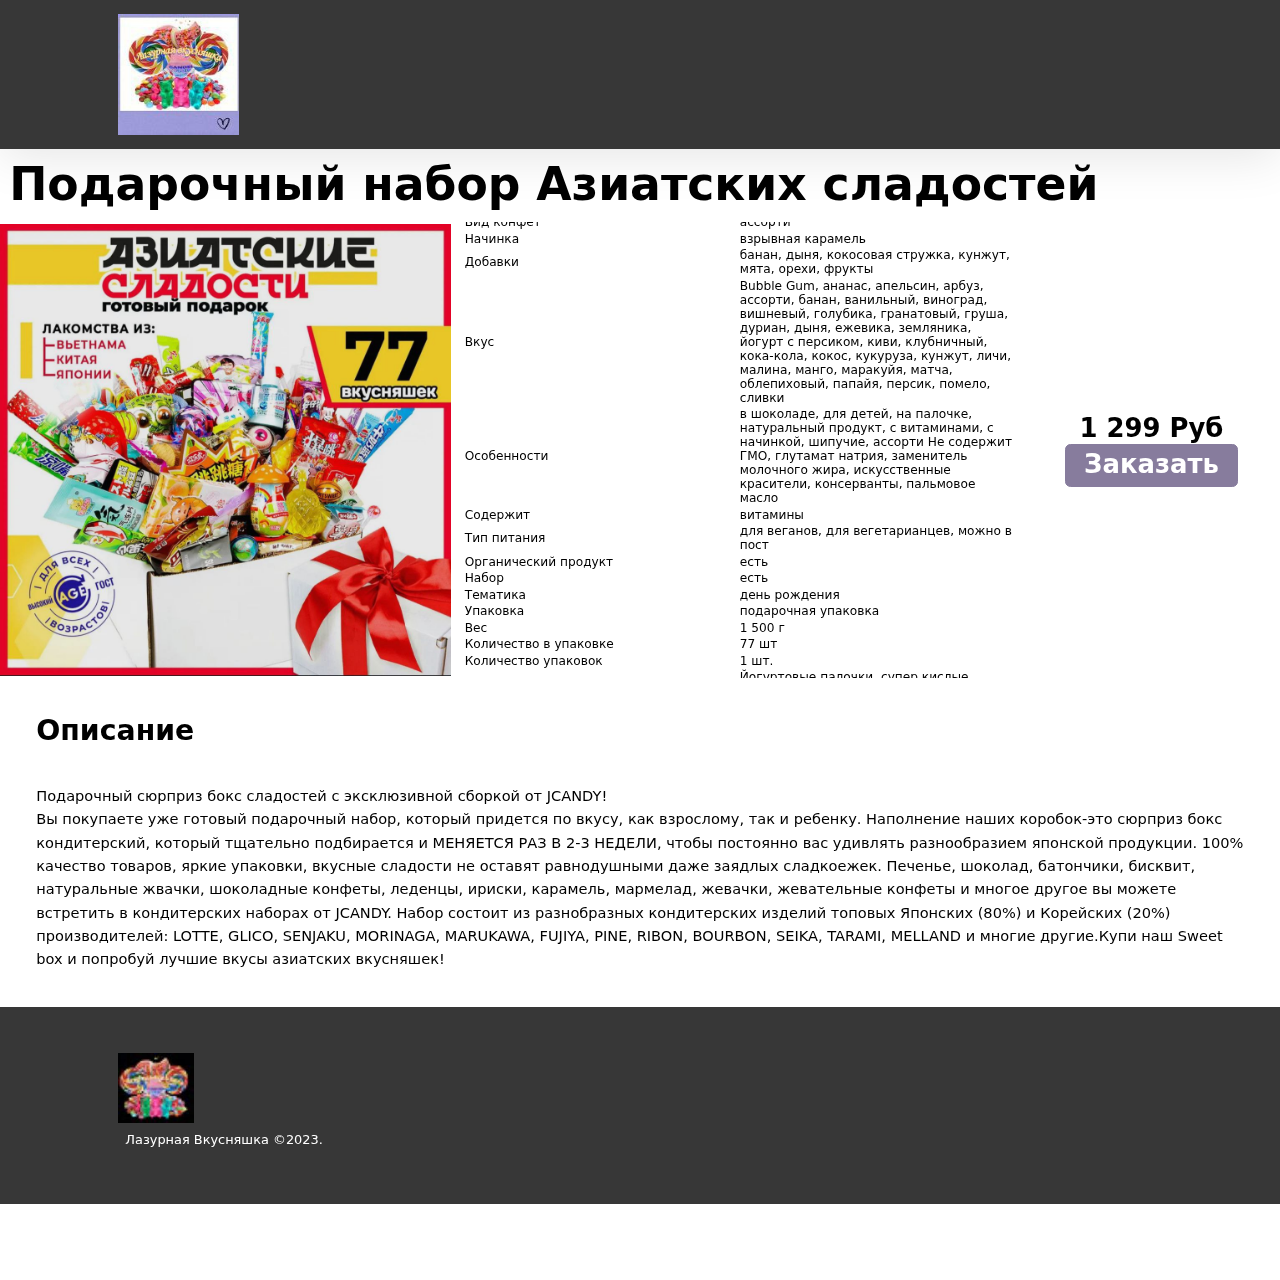
<file: tov/tv77.html>
<html lang="ru">
<head>

	<meta charset="utf-8">
	<meta name="viewport" content="width=device-width, initial-scale=1.0">
	<meta name="description" content="Азиатские сладости">
	<link rel="stylesheet" href="css/main3.css">
	<link rel="stylesheet" href="css/media.css">
	<title>Лазурная Вкусняшка</title>
</head>
<body>

	<nav class="nav">
		<div class="container">
			<div class="inline inline_between">
				<class="logo" aria-label="Logo">
					<img src="IMG/лог2.png">
				</a>
			</div>
		</div>
	</nav>
	<h1 _ngcontent-serverapp-c264="" itemprop="name" class="title">Подарочный набор Азиатских сладостей</h1>
	<header class="header bg-overlay">
	<img src="IMG/tv77.jpg" width="640" height="510" align="left">
		<div class="container">
		
			<div class="header__content">
			
		 Характеристики:

<table width="100%"><tr><td width="50%">Срок хранения</td>
<td>9 месяцев</td></tr>


<tr><td>Страна</td>
                <td>     Япония</td></tr>
<tr><td>Бренд</td>
                <td>     МираВкус</td></tr>
<tr><td>Тип</td>
	<td>				полезные сладости</td></tr>
<tr><td>Вид конфет</td>
	<td>ассорти</td></tr>
<tr><td>Начинка</td>
	<td>взрывная карамель</td></tr>
<tr><td>Добавки</td>
	<td>банан, дыня, кокосовая стружка, кунжут, мята, орехи, фрукты</td></tr>
<tr><td>Вкус</td>
	<td>Bubble Gum, ананас, апельсин, арбуз, ассорти, банан,
	ванильный, виноград, вишневый, голубика, гранатовый, 
	груша, дуриан, дыня, ежевика, земляника, йогурт с персиком,
	киви, клубничный, кока-кола, кокос, кукуруза, кунжут, личи,
	малина, манго, маракуйя, матча, облепиховый, папайя, персик, 
	помело, сливки</td></tr>
<tr><td>Особенности</td>
	<td>в шоколаде, для детей, на палочке, натуральный продукт, 
	    с витаминами, с начинкой, шипучие, ассорти
        Не содержит ГМО, глутамат натрия, заменитель молочного жира,
        искусственные красители, консерванты, пальмовое масло</td></tr>
<tr><td>Содержит</td>
	<td>витамины</td></tr>
<tr><td>Тип питания</td>
	<td>для веганов, для вегетарианцев, можно в пост</td></tr>
<tr><td>Органический продукт</td>
	<td>есть</td></tr>
<tr><td>Набор</td>
	<td>есть</td></tr>
<tr><td>Тематика</td>
	<td>день рождения</td></tr>
<tr><td>Упаковка</td>
	<td>подарочная упаковка</td></tr>
<tr><td>Вес</td>
	<td>1 500 г</td></tr>
<tr><td>Количество в упаковке</td>
	<td>77 шт</td></tr>
<tr><td>Количество упаковок</td>
	<td>1 шт.</td></tr>
<tr><td>Состав и энергетическая ценность</td>
<td>	Йогуртовые палочки, супер кислые конфеты, леденцы на палочке,
 мармеладные конфеты, маршмеллоу с начинкой, с мармеладом, жвачки, 
 жевательные конфеты с мармеладной начинкой, молочные жевательные конфеты,
 конфета ореховая "фисташка", фруктовое драже, моти</td></tr></p>
	</table>

						</div>
					</div>
					
					   <div class="text">
					   <article class="article article_bg bg-overlay" style="background-image: url('');">
						<h2><p align="center"><font color="black">1 299 Руб</font><a href="file:dlakurs.html" class="btn btn_outline">Заказать</a></p></h2>
						
						  </article>
					  </div>

	</header>
	

							
<article class="article article_bg bg-overlay" style="background-image: url('');">
							<h2><font color="black">Описание</font></h2>
							<p><font color="black">
	Подарочный сюрприз бокс сладостей с эксклюзивной сборкой от JCANDY!

<br>Вы покупаете уже готовый подарочный набор, который придется по вкусу, как взрослому, так и ребенку. Наполнение наших коробок-это сюрприз бокс кондитерский, который тщательно подбирается и МЕНЯЕТСЯ РАЗ В 2-3 НЕДЕЛИ, чтобы постоянно вас удивлять разнообразием японской продукции.
100% качество товаров, яркие упаковки, вкусные сладости не оставят равнодушными даже заядлых сладкоежек. Печенье, шоколад, батончики, бисквит, натуральные жвачки, шоколадные конфеты, леденцы, ириски, карамель, мармелад, жевачки, жевательные конфеты и многое другое вы можете встретить в кондитерских наборах от JCANDY. Набор состоит из разнобразных кондитерских изделий топовых Японских (80%) и Корейских (20%) производителей: LOTTE, GLICO, SENJAKU, MORINAGA, MARUKAWA, FUJIYA, PINE, RIBON, BOURBON, SEIKA, TARAMI, MELLAND и многие другие.Купи наш Sweet box и попробуй лучшие вкусы азиатских вкусняшек!
							</font></p>
						</article>
						<footer class="footer">
		<div class="container">
			<div class="footer__content">
				<div class="inline inline_between">
					<div class="inline" id="footer-info">
						<class="logo" aria-label="Logo">
					<img src="IMG/лог.jpg">
						
						<p class="footer__copyright">Лазурная Вкусняшка  ©2023.</p>
						
					</div>
				</div>
			</div>
		</div>
	</footer>
	</body>
	</html>
</file>
<file: css/меню(z).css>
:root {
	--document.body.style.transform = 'scale(' +67+ ')';
	--system-font: system-ui, sans-serif;
	--bg-color: #F9F8D2;
	--item-color: #ebebeb;
	--border-color: black;
	--footer-color: #dd6d98;
	--text-color: #black;
	--text-muted-color: #9c9c9c;
	--accent-color: rgb(135,124,157);
	--h1-size: 50px;
	--h2-size: 40px;
	--text-size: 25px;
	--strong-size: 14px;
	--line-height: 1.6;
	--line-height-sm: 1.2;
	--base: 5px;
	--gutter: 4rem;
	--round: 0.4em;
	--round-lg: 0.7em;
	--time: 0.2s ease-out;
	--time-lg: 0.6s ease-out;
	--blur: blur(10rem) saturate(180%);
	--shadow: 0 2rem 10rem rgba(103, 67, 137);
	--overlay: rgba(0, 0, 0, 0.2);
}


* {
	box-sizing: border-box;
}

body {
	margin: 0;
}

ul, ol {
	margin: 0;
	padding: 0;
}

h1, h2, h3, h4, h5, h6 {
	display: inline-block;
	margin: 10;
}

p {
	margin: 10;
	
}

svg {
	display: block;
}

a {
	display: inline-block;
	text-decoration: none;
	color: inherit;
}

input, textarea, button {
	border: none;
	background: none;
	padding: 0;
	font: inherit;
}

:focus {
	outline: none;
}



::selection {
	background: var(--accent-color);
	color: #fff;
}

li {
	list-style-position: inside;
}

button {
	cursor: pointer;
}

img {
	display: block;
	max-width: 100%;
}

html {
	font-size: var(--base);
	scroll-behavior: smooth;
}

body {
	background: var(--bg-color);
	color: var(--text-color);
	font-family: var(--system-font);
	font-size: var(--text-size);
	line-height: var(--line-height);
	overflow-x: hidden;
	min-width: 320px;
	display: flex;
	flex-direction: column;
	min-height: 100vh;
}

body footer {
	margin-top: auto;
}

h1, h2, h3 {
	line-height: var(--line-height-sm);
	font-weight: 700;
}

h1 {
	font-size: var(--h1-size);
}

h2 {
	font-size: var(--h2-size);
}

h3 {
	font-size: var(--h3-size);
}

strong {
	font-weight: 500;
}



.container {
	width: 240rem;
	max-width: 100%;
	margin: 0 auto;
	padding: 0 calc(var(--gutter) / 2);
	
}



.bg-overlay {
	position: relative;
	overflow: hidden;
	z-index: 1;
}

.bg-overlay::before {
	content: '';
	position: absolute;
	left: 0;
	top: 0;
	right: 0;
	bottom: 0;
	background: var(--overlay);
	z-index: -1;
}



.logo {
	transition: var(--time) transform, var(--time-lg) opacity;
}

.logo img {
	width: 50rem;
	height: 10rem;
}

.logo:hover {
	opacity: 0.8;
	transform: scale(1.05);
}



.main {
	padding: 30rem 0;
}



.nav {
	box-shadow: var(--shadow);
	padding: 3rem 0;
	position: sticky;
	top: 0;
	z-index: 2;
}

@supports (backdrop-filter: var(--blur)) {
	.nav {
		background-color: #A4A4A2;
		backdrop-filter: var(--blur);
	}
}

@supports not (backdrop-filter: var(--blur)) {
	.nav {
		background: #fff;
	}
}



.inline {
	display: flex;
	column-gap: 4rem;
	row-gap: 2rem;
	align-items: center;
	flex-wrap: wrap;
	
}

.inline_between {
	width: 100%;
	justify-content: space-between;
}

.inline_sm {
	column-gap: 2rem;
}



.btn {
	background: var(--accent-color);
	color: #fff;
	border: 1px solid var(--accent-color);
	padding: 2rem;
	border-radius: var(--round);
	user-select: none;
	line-height: 1;
	transition: var(--time) opacity;
	 cursor: pointer;
}

.btn_outline {
	background: transparent;
	
	
 font-size: 100%;
 padding: .3em .7em;
text-decoration:none;
background:rgb(135,124,157);
  border-radius: 7px;
}

.btn:hover {
	opacity: 0.8;
}



.text-muted {
	color: var(--text-muted-color);
}



.header {
	background: no-repeat;
	background-size: cover;
	background-position: center;
	height: 100rem;
	display: flex;
	align-items: center;
	
}





.section:not(:last-child) {
	margin-bottom: 30rem;
}

.section__heading {
	text-align: center;
	margin-bottom: 6rem;
}

.section__heading .text-muted {
	margin-top: 1rem;
}

.section__line {
	width: 100%;
	height: 1px;
	border: 10px solid var(--accent-color);
	background: var(--border-color);
	border-radius: var(--round);
}



.article {
	border-radius: var(--round-lg);
	display: grid;
	align-content: start;
	gap: 4rem;
}

.article_bg {
	background: no-repeat;
	background-size: cover;
	background-position: center;
	padding: 6rem;
	color: #fff;
}

@supports (backdrop-filter: var(--blur)) {
	.article_bg::before {
		backdrop-filter: var(--blur);
	}
}



.features {
	display: flex;
	gap: calc(var(--gutter) * 2);
}

.features__img {
	width: 60rem;
	height: 60rem;
	object-fit: cover;
	box-shadow: var(--shadow);
	border-radius: var(--round);
}



.products {
	display: flex;
	flex-direction: column;
	align-items: center;
}

#products .section__line {
	margin-top: 6rem;
}

.products__filter {
	margin-bottom: 6rem;
	
}

.products__filter .btn {
	flex: 1;
}

.products__list {
	width: 80%;
	display: grid;
	align-content: start;
	grid-template-columns: repeat(3, 1fr);
	gap: var(--gutter);
}



.card {
	border-radius: var(--round-lg);
	overflow: hidden;
	border: 2px solid var(--border-color);
	
}

.card__img {
	width: 100%;
	height: 60rem;
	object-fit: cover;
}

.card__content {
	display: grid;
	align-content: start;
	gap: 3rem;
	padding: 5rem;
	background-color: #ebebeb
}

.card__price {
	color: var(--accent-color);
	
}

.card__text {
	display: -webkit-box;
  -webkit-line-clamp: 2;
  -webkit-box-orient: vertical;  
  overflow: hidden;
}



.consultants {
	display: flex;
	justify-content: center;
	flex-wrap: wrap;
	column-gap: calc(var(--gutter) * 2);
	row-gap: var(--gutter);
}

#consultants .section__line {
	margin-bottom: 5rem;
}



.person {
	width: 45rem;
	display: grid;
	align-content: start;
	gap: 1rem;
	text-align: center;
}

.person__img {
	width: 35rem;
	height: 35rem;
	border-radius: 70%;
	object-fit: cover;
	margin: 0 auto;
}

.person__name {
	margin-top: 5rem;
	display: -webkit-box;
  -webkit-line-clamp: 2;
  -webkit-box-orient: vertical;  
  overflow: hidden;
}



.brands {
	background: var(--item-color);
	padding: 8rem 0;
}

.brands__content {
	display: flex;
	justify-content: center;
	align-items: center;
	flex-wrap: wrap;
	column-gap: calc(var(--gutter) * 2);
	row-gap: var(--gutter);
}







.newsletter {
	box-shadow: var(--shadow);
	border-radius: var(--round-lg);
	background:#black; 
	padding: 6rem;
}

.newsletter__title {
	margin-bottom: 7rem;
}

.newsletter__form {
	display: grid;
	align-content: start;
	gap: 8rem;
}



.input {
	border: 1px solid var(--border-color);
	border-radius: var(--round);
	padding: calc(2rem - 1.5px) 2rem;
	line-height: 1;
	transition: var(--time) opacity;
}

.input:hover {
	opacity: 0.8;
}

.input::placeholder {
	color: var(--text-muted-color);
}


.about {
	display: grid;
	grid-template: auto / 1fr auto;
	gap: var(--gutter);
}

@supports (backdrop-filter: var(--blur)) {
	#about {
		margin-top: 10rem;
		background: no-repeat;
		background-size: cover;
		background-position: center;
		padding: 20rem 0;
	}
	
	#about .section__heading,
	#about .section__heading .text-muted {
		color: #fff;
	}

	#about .newsletter {
		box-shadow: none;
	}
}

@supports not (backdrop-filter: var(--blur)) {
	#about {
		background-image: none !important;
	}

	#about.bg-overlay::before {
		content: none;
	}
}




.wrapper {
    display: flex;
}

.wrapper > div {
    flex: 1;
}









footer {background-color: #373737;clear: both;color: #fff;padding: 50px 20px;}
footer a {color: #eff;}




.anchor {
	width: 10rem;
	height: 10rem;
	border-radius: 50%;
	display: flex;
	justify-content: center;
	align-items: center;
	background: var(--item-color);
	box-shadow: var(--shadow);
	border: 2px solid var(--border-color);
	position: fixed;
	right: 6rem;
	bottom: 6rem;
	z-index: 3;
}
a.knopka{
color:black;
 font-size: 100%;
 padding: .3em .7em;
text-decoration:none;
background:rgb(135,124,157);
  border-radius: 7px;
}
.show {
  display: block;
}
  .container {
  overflow: hidden;
  
 
}
</file>
<file: css/медиа(y).css>
/* === desktop first === */

/* from xl to xxl */

* { zoom: 99%
}



@media (max-width: 1400px) {

}



@media (max-width: 1200px) {

}

/* from md to lg */

@media (max-width: 992px) {	
	.products__list {
		grid-template-columns: repeat(3, 1fr);
	}
}

/* from sm to md */

@media (max-width: 768px) {
	.features {
		flex-direction: column;
	}

	.features__img {
		width: 100%;
	}

	.slider__pagination {
		gap: 3rem;
	}

	.slider__circle {
		width: 4rem;
		height: 4rem;
	}

	.section:not(:last-child) {
		margin-bottom: 20rem;
	}

	.about {
		grid-template: repeat(2, auto) / auto;
	}

	#about {
		padding: 15rem 0;
	}
}

/* from xs to sm */

@media (max-width: 576px) {
	.nav {
		padding: 2rem 0;
	}

	.nav #nav-phone {
		display: none;
	}

	.header {
		
		height: 70rem;
	}

	.main {
		padding: 15rem 0;
	}

	.section:not(:last-child) {
		margin-bottom: 15rem;
	}

	.section__heading {
		margin-bottom: 5rem;
	}

	.products__list {
		grid-template-columns: 1fr;
	}

	.card__img {
		height: 40rem;
	}

	.products__filter {
		width: 100%;
	}

	.products__filter .inline {
		flex-direction: column;
		align-items: stretch;
	}

	.brands__content {
		flex-direction: column;
	}

	#footer-order-call {
		flex-flow: row-reverse;
	}

	#footer-info,
	#footer-order-call {
		width: 100%;
		justify-content: space-between;
	}

	.footer__copyright {
		margin-left: auto;
	}

	.slider__pagination {
		justify-content: center;
	}
}


/* === mobile first === */

/* xs */

@media (min-width: 0) {

}

/* sm */

@media (min-width: 576px) {
	.section__line {
		display: none;
	}

	.newsletter__form .btn {
		justify-self: start;
	}
}

/* md */

@media (min-width: 768px) {
	.features {
		align-items: center;
	}

	.about .newsletter {
		width: 60rem;
	}
}

/* lg */

@media (min-width: 992px) {

}

/* xl */

@media (min-width: 1200px) {

}

/* xxl */

@media (min-width: 1400px) {

}
</file>
<file: tov/css/main2.css>
footer {background-color: #373737;clear: both;color: #fff;padding: 50px 20px;}
footer a {color: #9C9C9C;}
</file>
<file: tov/css/main3.css>
/* vars */

:root {
	--system-font: system-ui, sans-serif;
	--bg-color: #white;
	--item-color: #ebebeb;
	--border-color: rgb(135,124,157);
	--footer-color: #dd6d98;
	--text-color: #black;
	--text-muted-color: #black;
	--accent-color: rgb(135,124,157);
	--h1-size: 50px;
	--h2-size: 33px;
	--text-size: 17px;
	--strong-size: 14px;
	--line-height: 1.6;
	--line-height-sm: 1.2;
	--base: 5px;
	--gutter: 4rem;
	--round: 0.4em;
	--round-lg: 0.7em;
	--time: 0.2s ease-out;
	--time-lg: 0.6s ease-out;
	--blur: blur(10rem) saturate(180%);
	--shadow: 0 2rem 10rem rgba(0, 0, 0, 0.1);
	--overlay: rgba(0, 0, 0, 0.2);
}

/* resets */

* {
	box-sizing: border-box;
}

body {
	margin: 0;
}

ul, ol {
	margin: 0;
	padding: 0;
}

h1, h2, h3, h4, h5, h6 {
	display: inline-block;
	margin: 10;
}

p {
	margin: 10;
	
}

svg {
	display: block;
}

a {
	display: inline-block;
	text-decoration: none;
	color: inherit;
}

input, textarea, button {
	border: none;
	background: none;
	padding: 0;
	font: inherit;
}

:focus {
	outline: none;
}

/* styles */

::selection {
	background: var(--accent-color);
	color: #fff;
}

li {
	list-style-position: inside;
}

button {
	cursor: pointer;
}

img {
	display: block;
	max-width: 100%;
}

html {
	font-size: var(--base);
	scroll-behavior: smooth;
}

body {
	background: var(--bg-color);
	color: var(--text-color);
	font-family: var(--system-font);
	font-size: var(--text-size);
	line-height: var(--line-height);
	overflow-x: hidden;
	min-width: 320px;
	display: flex;
	flex-direction: column;
	min-height: 100vh;
}

body footer {
	margin-top: auto;
}

h1, h2, h3 {
	line-height: var(--line-height-sm);
	font-weight: 700;
}

h1 {
	font-size: var(--h1-size);
}

h2 {
	font-size: var(--h2-size);
}

h3 {
	font-size: var(--h3-size);
}

strong {
	font-weight: 500;
}

/* container */

.container {
	width: 240rem;
	max-width: 100%;
	margin: 0 auto;
	padding: 0 calc(var(--gutter) / 2);
	
}

/* bg overlay */

.bg-overlay {
	position: relative;
	overflow: hidden;
	z-index: 1;
}

.bg-overlay::before {
	content: '';
	position: absolute;
	left: 0;
	top: 0;
	right: 0;
	bottom: 0;
	background: #white;
	z-index: -1;
}

/* logo */

.logo {
	transition: var(--time) transform, var(--time-lg) opacity;
}

.logo img {
	width: 50rem;
	height: 10rem;
}

.logo:hover {
	opacity: 0.8;
	transform: scale(1.05);
}

/* main */

.main {
	padding: 30rem 0;
}

/* nav */

.nav {
	box-shadow: var(--shadow);
	padding: 3rem 0;
	position: sticky;
	top: 0;
	z-index: 2;
}

@supports (backdrop-filter: var(--blur)) {
	.nav {
		background-color: #373737;
		backdrop-filter: var(--blur);
	}
}

@supports not (backdrop-filter: var(--blur)) {
	.nav {
		background: #fff;
	}
}

/* inline */

.inline {
	display: flex;
	column-gap: 4rem;
	row-gap: 2rem;
	align-items: center;
	flex-wrap: wrap;
	
}

.inline_between {
	width: 100%;
	justify-content: space-between;
}

.inline_sm {
	column-gap: 2rem;
}

/* btn */

.btn {
	background: var(--accent-color);
	color: #fff;
	border: 1px solid var(--accent-color);
	padding: 2rem;
	border-radius: var(--round);
	user-select: none;
	line-height: 1;
	transition: var(--time) opacity;
	 cursor: pointer;
}

.btn_outline {
	background: transparent;
	
	
 font-size: 100%;
 padding: .3em .7em;
text-decoration:none;
background:rgb(135,124,157);
  border-radius: 7px;
}

.btn:hover {
	opacity: 0.8;
}

/* text muted */

.text-muted {
	color: var(--text-muted-color);
}

/* header */

.header {
	background: no-repeat;
	background-size: cover;
	background-position: center;
	height: 100rem;
	display: flex;
	align-items: center;
	
}



/* section */

.section:not(:last-child) {
	margin-bottom: 30rem;
}

.section__heading {
	text-align: center;
	margin-bottom: 6rem;
}

.section__heading .text-muted {
	margin-top: 1rem;
}

.section__line {
	width: 100%;
	height: 1px;
	border: 10px solid var(--accent-color);
	background: var(--border-color);
	border-radius: var(--round);
}

/* article */

.article {
	border-radius: var(--round-lg);
	display: grid;
	align-content: start;
	gap: 4rem;
}

.article_bg {
	background: no-repeat;
	background-size: cover;
	background-position: center;
	padding: 6rem;
	color: #fff;
}

@supports (backdrop-filter: var(--blur)) {
	.article_bg::before {
		backdrop-filter: var(--blur);
	}
}

/* features */

.features {
	display: flex;
	gap: calc(var(--gutter) * 2);
}

.features__img {
	width: 60rem;
	height: 60rem;
	object-fit: cover;
	box-shadow: var(--shadow);
	border-radius: var(--round);
}

/* products */

.products {
	display: flex;
	flex-direction: column;
	align-items: center;
}

#products .section__line {
	margin-top: 6rem;
}

.products__filter {
	margin-bottom: 6rem;
	
}

.products__filter .btn {
	flex: 1;
}

.products__list {
	width: 80%;
	display: grid;
	align-content: start;
	grid-template-columns: repeat(3, 1fr);
	gap: var(--gutter);
}

/* card */

.card {
	border-radius: var(--round-lg);
	overflow: hidden;
	border: 2px solid var(--border-color);
	
}

.card__img {
	width: 100%;
	height: 60rem;
	object-fit: cover;
}

.card__content {
	display: grid;
	align-content: start;
	gap: 1rem;
	padding: 1rem;
	background-color: #ebebeb;
}

.card__price {
	color: var(--accent-color);
	
}

.card__text {
	display: -webkit-box;
  -webkit-line-clamp: 2;
  -webkit-box-orient: vertical;  
  overflow: hidden;
}

/* people */

.consultants {
	display: flex;
	justify-content: center;
	flex-wrap: wrap;
	column-gap: calc(var(--gutter) * 2);
	row-gap: var(--gutter);
}

#consultants .section__line {
	margin-bottom: 5rem;
}

/* person */

.person {
	width: 45rem;
	display: grid;
	align-content: start;
	gap: 1rem;
	text-align: center;
}

.person__img {
	width: 35rem;
	height: 35rem;
	border-radius: 70%;
	object-fit: cover;
	margin: 0 auto;
}

.person__name {
	margin-top: 5rem;
	display: -webkit-box;
  -webkit-line-clamp: 2;
  -webkit-box-orient: vertical;  
  overflow: hidden;
}

/* brands */

.brands {
	background: var(--item-color);
	padding: 8rem 0;
}

.brands__content {
	display: flex;
	justify-content: center;
	align-items: center;
	flex-wrap: wrap;
	column-gap: calc(var(--gutter) * 2);
	row-gap: var(--gutter);
}





/* newsletter */

.newsletter {
	box-shadow: var(--shadow);
	border-radius: var(--round-lg);
	background:#black; 
	padding: 6rem;
}

.newsletter__title {
	margin-bottom: 7rem;
}

.newsletter__form {
	display: grid;
	align-content: start;
	gap: 8rem;
}

/* input */

.input {
	border: 1px solid var(--border-color);
	border-radius: var(--round);
	padding: calc(2rem - 1.5px) 2rem;
	line-height: 1;
	transition: var(--time) opacity;
}

.input:hover {
	opacity: 0.8;
}

.input::placeholder {
	color: var(--text-muted-color);
}

/* about */

.about {
	display: grid;
	grid-template: auto / 1fr auto;
	gap: var(--gutter);
}

@supports (backdrop-filter: var(--blur)) {
	#about {
		margin-top: 10rem;
		background: no-repeat;
		background-size: cover;
		background-position: center;
		padding: 20rem 0;
	}
	
	#about .section__heading,
	#about .section__heading .text-muted {
		color: #fff;
	}

	#about .newsletter {
		box-shadow: none;
	}
}

@supports not (backdrop-filter: var(--blur)) {
	#about {
		background-image: none !important;
	}

	#about.bg-overlay::before {
		content: none;
	}
}




.wrapper {
    display: flex;
}

.wrapper > div {
    flex: 1;
}







/* footer */

footer {background-color: #373737;clear: both;color: #fff;padding: 50px 20px;}
footer a {color: #eff;}


/* anchor */

.anchor {
	width: 10rem;
	height: 10rem;
	border-radius: 50%;
	display: flex;
	justify-content: center;
	align-items: center;
	background: var(--item-color);
	box-shadow: var(--shadow);
	border: 2px solid var(--border-color);
	position: fixed;
	right: 6rem;
	bottom: 6rem;
	z-index: 3;
}
a.knopka{
color:black;
 font-size: 100%;
 padding: .3em .7em;
text-decoration:none;
background:rgb(135,124,157);
  border-radius: 7px;
}
/* В класс "show" добавляется к отфильтрованные элементы */
.show {
  display: block;
}
  .container {
  overflow: hidden;
 
}
</file>
<file: tov/css/media.css>
/* === desktop first === */

/* from xl to xxl */
*  {zoom: 97%}

@media (max-width: 1400px) {

}

/* from lg to xl */

@media (max-width: 1200px) {

}

/* from md to lg */

@media (max-width: 992px) {	
	.products__list {
		grid-template-columns: repeat(3, 1fr);
	}
}

/* from sm to md */

@media (max-width: 768px) {
	.features {
		flex-direction: column;
	}

	.features__img {
		width: 100%;
	}

	.slider__pagination {
		gap: 3rem;
	}

	.slider__circle {
		width: 4rem;
		height: 4rem;
	}

	.section:not(:last-child) {
		margin-bottom: 20rem;
	}

	.about {
		grid-template: repeat(2, auto) / auto;
	}

	#about {
		padding: 15rem 0;
	}
}

/* from xs to sm */

@media (max-width: 576px) {
	.nav {
		padding: 2rem 0;
	}

	.nav #nav-phone {
		display: none;
	}

	.header {
		
		height: 70rem;
	}

	.main {
		padding: 15rem 0;
	}

	.section:not(:last-child) {
		margin-bottom: 15rem;
	}

	.section__heading {
		margin-bottom: 5rem;
	}

	.products__list {
		grid-template-columns: 1fr;
	}

	.card__img {
		height: 40rem;
	}

	.products__filter {
		width: 100%;
	}

	.products__filter .inline {
		flex-direction: column;
		align-items: stretch;
	}

	.brands__content {
		flex-direction: column;
	}

	#footer-order-call {
		flex-flow: row-reverse;
	}

	#footer-info,
	#footer-order-call {
		width: 100%;
		justify-content: space-between;
	}

	.footer__copyright {
		margin-left: auto;
	}

	.slider__pagination {
		justify-content: center;
	}
}


/* === mobile first === */

/* xs */

@media (min-width: 0) {

}

/* sm */

@media (min-width: 576px) {
	.section__line {
		display: none;
	}

	.newsletter__form .btn {
		justify-self: start;
	}
}

/* md */

@media (min-width: 768px) {
	.features {
		align-items: center;
	}

	.about .newsletter {
		width: 60rem;
	}
}

/* lg */

@media (min-width: 992px) {

}

/* xl */

@media (min-width: 1200px) {

}

/* xxl */

@media (min-width: 1400px) {

}
</file>
